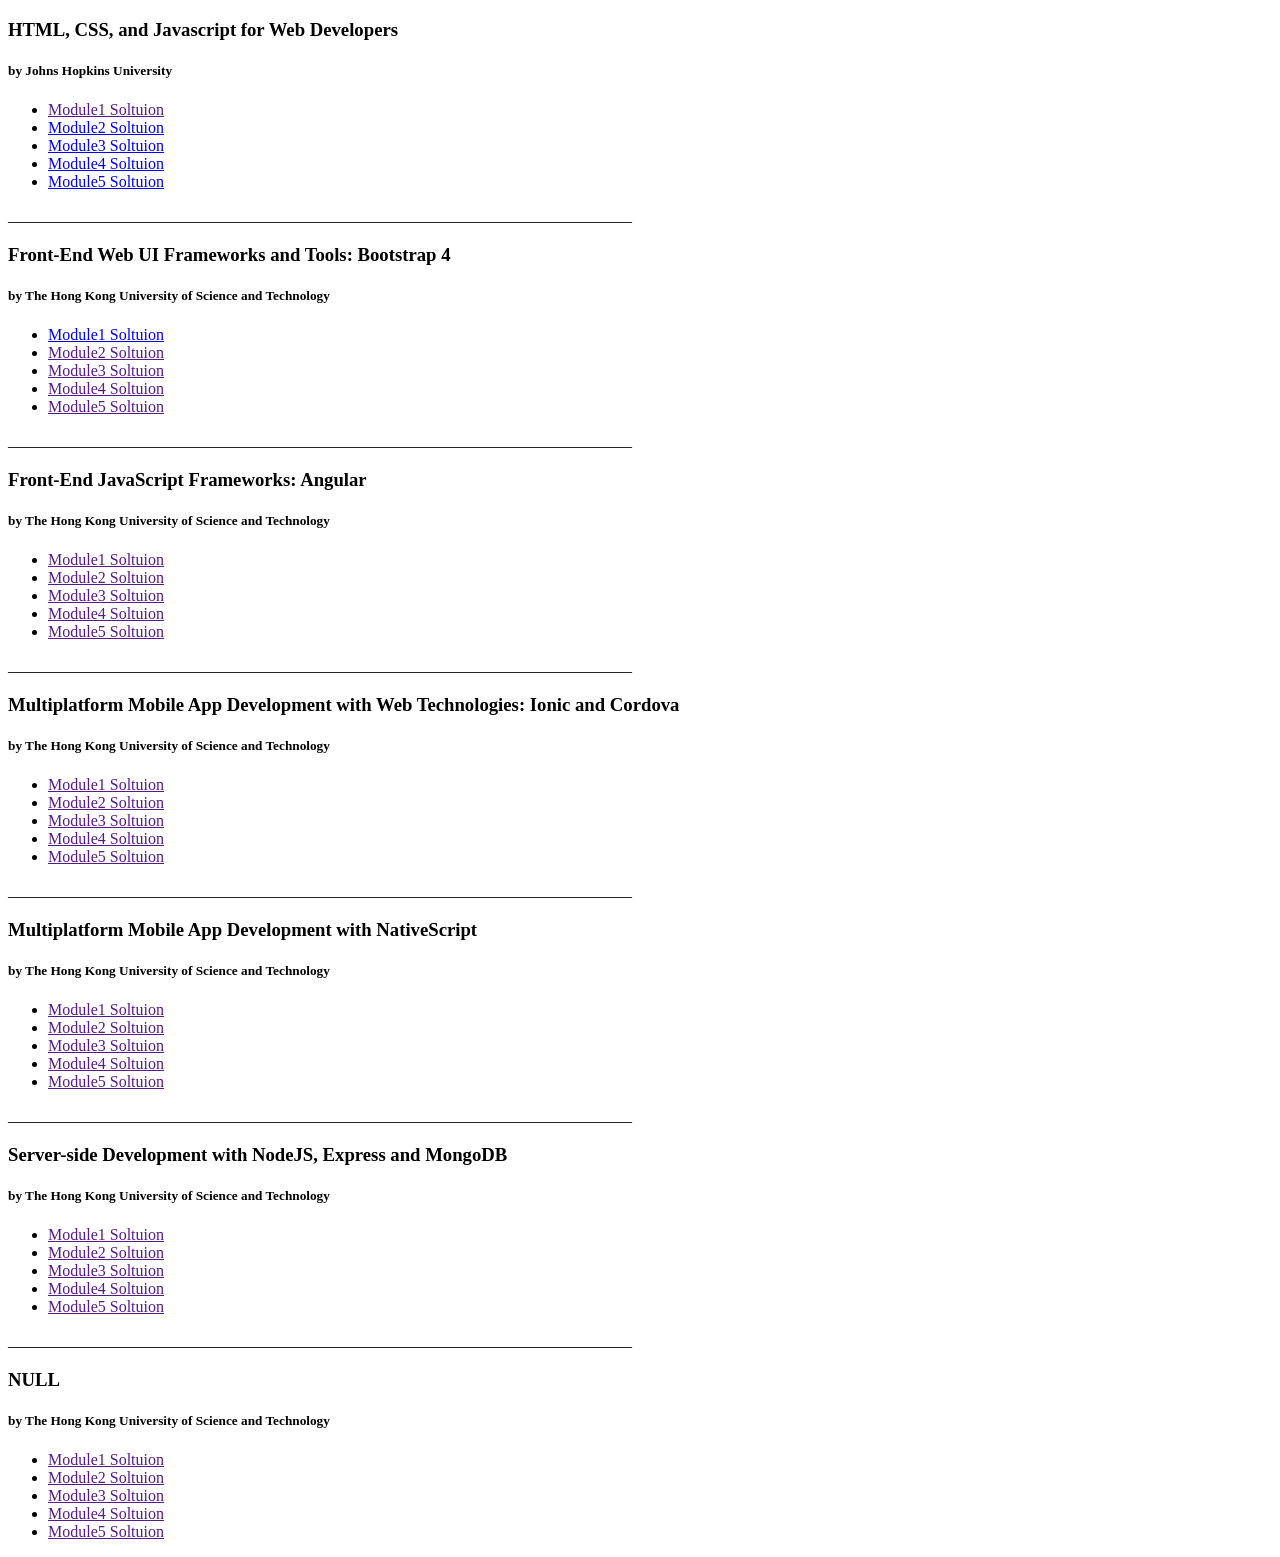
<file: index.html>
<!DOCTYPE html>
<html>
<head>
  <meta charset="utf-8">
  <title>Coursera Solution</title>
</head>
<body>
<div><h3>HTML, CSS, and Javascript for Web Developers</h3><h5> by Johns Hopkins University</h5></div>
  <ul>
    <li><div><a href="">Module1 Soltuion</a></li>
    <li><div><a href="https://bikrant-gupta.github.io/coursera-test/module2-solution/">Module2 Soltuion</a></li>
    <li><div><a href="https://bikrant-gupta.github.io/coursera-test/mod3">Module3 Soltuion</a></li>
    <li><div><a href="https://bikrant-gupta.github.io/coursera-test/module4-solution">Module4 Soltuion</a></li>
    <li><div><a href="https://bikrant-gupta.github.io/coursera-test/">Module5 Soltuion</a></li>
  </ul>
  ______________________________________________________________________________
  <div><h3>Front-End Web UI Frameworks and Tools: Bootstrap 4</h3><h5> by The Hong Kong University of Science and Technology</h5></div>
  <ul>
    <li><div><a href="https://bikrant1999.github.io/coursera-test/bootstrap-course-module1">Module1 Soltuion</a></li>
    <li><div><a href="">Module2 Soltuion</a></li>
    <li><div><a href="">Module3 Soltuion</a></li>
    <li><div><a href="">Module4 Soltuion</a></li>
    <li><div><a href="">Module5 Soltuion</a></li>
  </ul>
   ______________________________________________________________________________
  <div><h3>Front-End JavaScript Frameworks: Angular</h3></div>
<div><h5>by The Hong Kong University of Science and Technology</h5></div>
  <ul>
    <li><div><a href="">Module1 Soltuion</a></li>
    <li><div><a href="">Module2 Soltuion</a></li>
    <li><div><a href="">Module3 Soltuion</a></li>
    <li><div><a href="">Module4 Soltuion</a></li>
    <li><div><a href="">Module5 Soltuion</a></li>
  </ul>
   ______________________________________________________________________________
  <div><h3>Multiplatform Mobile App Development with Web Technologies: Ionic and Cordova</h3></div>
<div><h5> by The Hong Kong University of Science and Technology</h5></div>
  <ul>
    <li><div><a href="">Module1 Soltuion</a></li>
    <li><div><a href="">Module2 Soltuion</a></li>
    <li><div><a href="">Module3 Soltuion</a></li>
    <li><div><a href="">Module4 Soltuion</a></li>
    <li><div><a href="">Module5 Soltuion</a></li>
  </ul>
   ______________________________________________________________________________
  <div><h3>Multiplatform Mobile App Development with NativeScript</h3></div>
<div><h5> by The Hong Kong University of Science and Technology</h5></div>
  <ul>
    <li><div><a href="">Module1 Soltuion</a></li>
    <li><div><a href="">Module2 Soltuion</a></li>
    <li><div><a href="">Module3 Soltuion</a></li>
    <li><div><a href="">Module4 Soltuion</a></li>
    <li><div><a href="">Module5 Soltuion</a></li>
  </ul>
   ______________________________________________________________________________
  <div><h3>Server-side Development with NodeJS, Express and MongoDB</h3></div>
<div><h5> by The Hong Kong University of Science and Technology</h5></div>
  <ul>
    <li><div><a href="">Module1 Soltuion</a></li>
    <li><div><a href="">Module2 Soltuion</a></li>
    <li><div><a href="">Module3 Soltuion</a></li>
    <li><div><a href="">Module4 Soltuion</a></li>
    <li><div><a href="">Module5 Soltuion</a></li>
  </ul>
   ______________________________________________________________________________
  <div><h3>NULL</h3></div>
<div><h5> by The Hong Kong University of Science and Technology</h5></div>
  <ul>
    <li><div><a href="">Module1 Soltuion</a></li>
    <li><div><a href="">Module2 Soltuion</a></li>
    <li><div><a href="">Module3 Soltuion</a></li>
    <li><div><a href="">Module4 Soltuion</a></li>
    <li><div><a href="">Module5 Soltuion</a></li>
  </ul>
  
  
</body>
</html>
</file>
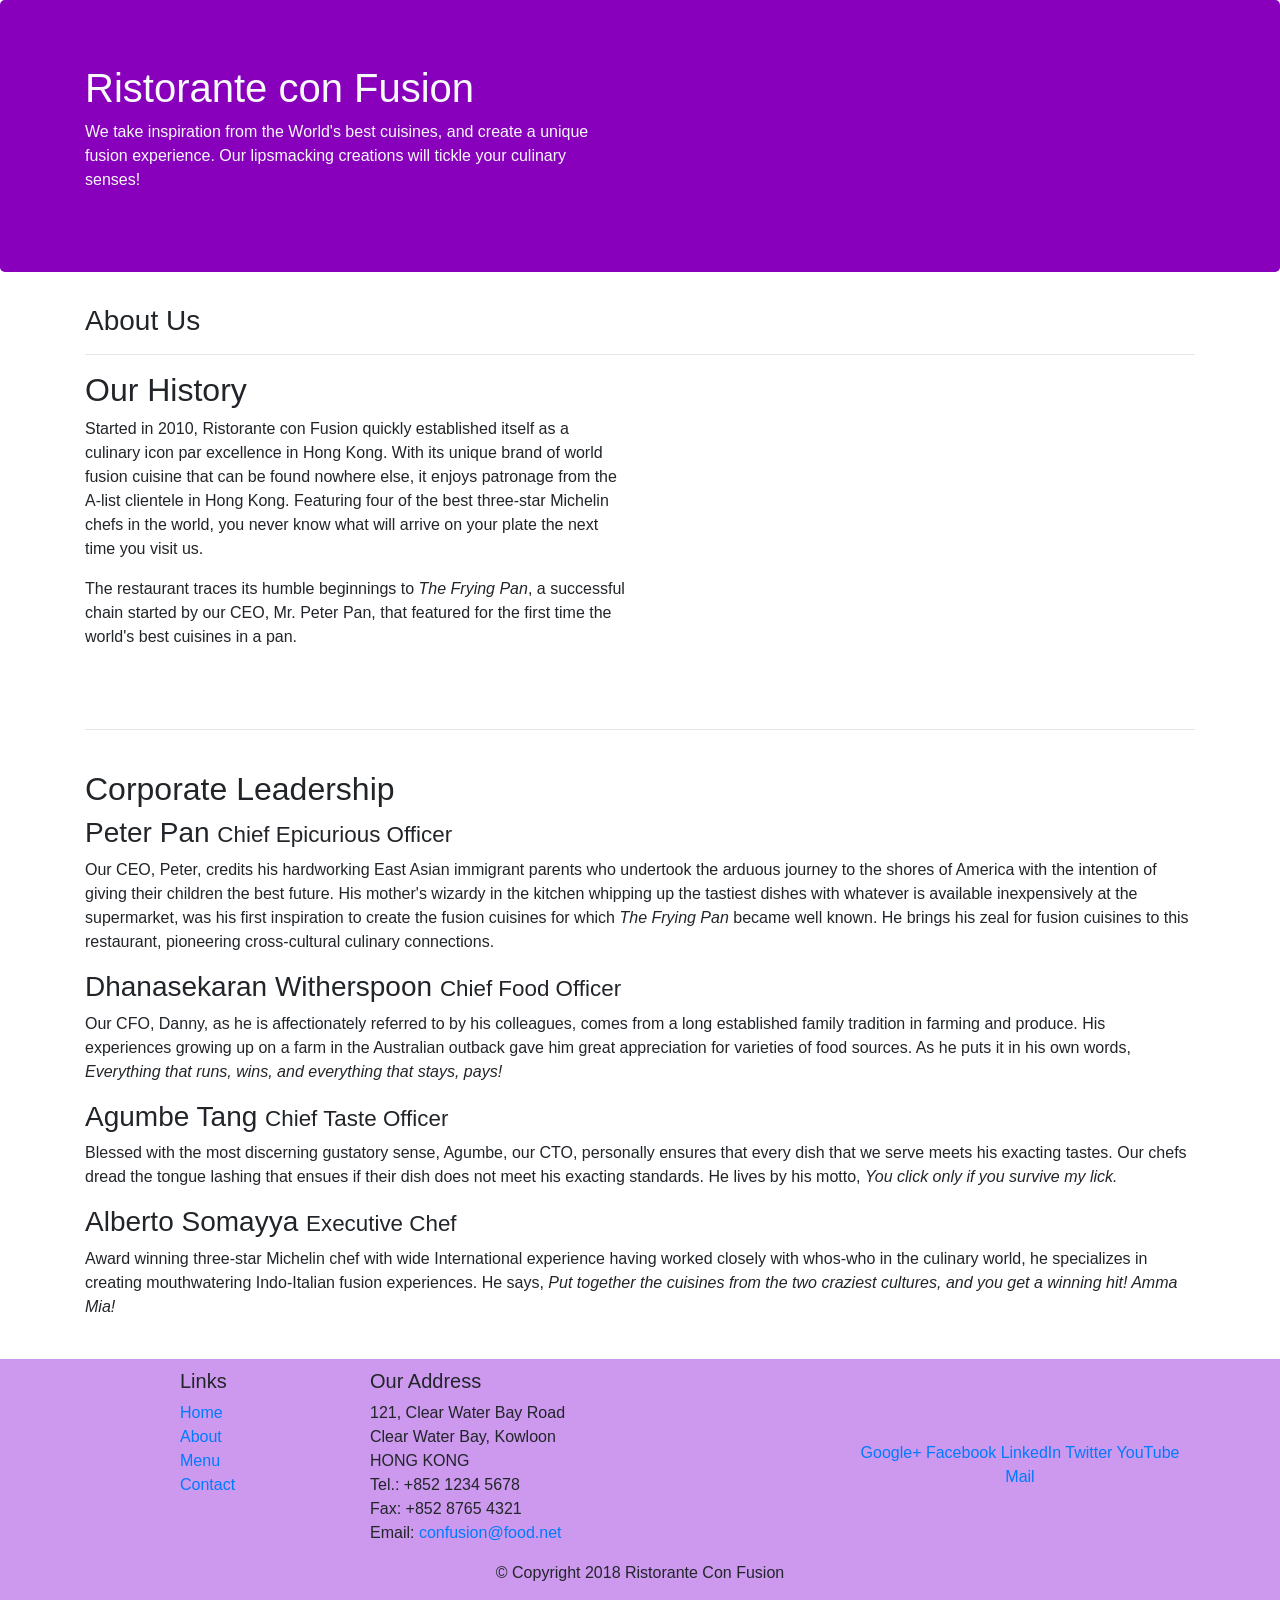
<file: bootstrap-course-module1/index.html>
<!DOCTYPE html>
<html lang="en">

<head>
	<meta name="viewport" content="width=device-width, initial-scale=1.0, user-scalable=1.0, minimum-scale=1.0, maximum-scale=1.0">
	<meta charset="utf-8">  

    <title>Ristorante Con Fusion: About Us</title>
    <link rel="stylesheet" href="https://maxcdn.bootstrapcdn.com/bootstrap/4.3.1/css/bootstrap.min.css">
  	<script src="https://ajax.googleapis.com/ajax/libs/jquery/3.4.1/jquery.min.js"></script>
	<script src="https://cdnjs.cloudflare.com/ajax/libs/popper.js/1.14.7/umd/popper.min.js"></script>
	<script src="https://maxcdn.bootstrapcdn.com/bootstrap/4.3.1/js/bootstrap.min.js"></script>
	<style>
		#foot{
			background-color: #c9e;
			padding:10px;
		}
		#top{
			background-color: #80B;
		}

	</style>

</head>

<body>

    <header class="jumbotron text-light" id="top">
        <div class="container">
            <div class="row row-header">
                <div class="col-12 col-sm-6">
                    <h1>Ristorante con Fusion</h1>
                    <p>We take inspiration from the World's best cuisines, and create a unique fusion experience. Our lipsmacking creations will tickle your culinary senses!</p>
                </div>
                <div class="col-12 col-sm">
                </div>
            </div>
        </div>
    </header>

    <div class="container">
        <div>
            <div>
               <h3>About Us</h3>
               <hr>
            </div>
        </div>

        <div class="row">
            <div class="col-12 col-md-6">
                <h2>Our History</h2>
                <p>Started in 2010, Ristorante con Fusion quickly established itself as a culinary icon par excellence in Hong Kong. With its unique brand of world fusion cuisine that can be found nowhere else, it enjoys patronage from the A-list clientele in Hong Kong.  Featuring four of the best three-star Michelin chefs in the world, you never know what will arrive on your plate the next time you visit us.</p>
                <p>The restaurant traces its humble beginnings to <em>The Frying Pan</em>, a successful chain started by our CEO, Mr. Peter Pan, that featured for the first time the world's best cuisines in a pan.</p>
            </div>
            <div class="col-12">
            	<br>
            	<br>
            	<hr>
            	<br>
            </div>
        </div>


        <div>
            <div>
            	<h2>Corporate Leadership</h2>
            	<div>
            		
	                <h3>Peter Pan <small>Chief Epicurious Officer</small></h3>
	                <div class="d-none d-md-block">
	                	<p>Our CEO, Peter, credits his hardworking East Asian immigrant parents who undertook the arduous journey to the shores of America with the intention of giving their children the best future. His mother's wizardy in the kitchen whipping up the tastiest dishes with whatever is available inexpensively at the supermarket, was his first inspiration to create the fusion cuisines for which <em>The Frying Pan</em> became well known. He brings his zeal for fusion cuisines to this restaurant, pioneering cross-cultural culinary connections.</p>
	                </div>
	                
	                
            	</div>
            	<div>
            		<h3>Dhanasekaran Witherspoon <small>Chief Food Officer</small></h3>
            		<div class="d-none d-md-block">
            			<p>Our CFO, Danny, as he is affectionately referred to by his colleagues, comes from a long established family tradition in farming and produce. His experiences growing up on a farm in the Australian outback gave him great appreciation for varieties of food sources. As he puts it in his own words, <em>Everything that runs, wins, and everything that stays, pays!</em></p>
            		</div>
            	</div>
            	<div>
            		<h3>Agumbe Tang <small>Chief Taste Officer</small></h3>
            		<div class="d-none d-md-block">
            			<p>Blessed with the most discerning gustatory sense, Agumbe, our CTO, personally ensures that every dish that we serve meets his exacting tastes. Our chefs dread the tongue lashing that ensues if their dish does not meet his exacting standards. He lives by his motto, <em>You click only if you survive my lick.</em></p>
            		</div>
	                
            	</div>
            	<div>
            		<h3>Alberto Somayya <small>Executive Chef</small></h3>
            		<div class="d-none d-md-block">
            			<p>Award winning three-star Michelin chef with wide International experience having worked closely with whos-who in the culinary world, he specializes in creating mouthwatering Indo-Italian fusion experiences. He says, <em>Put together the cuisines from the two craziest cultures, and you get a winning hit! Amma Mia!</em></p><br>
            		</div>
                	
            	</div>
                
                
                
            </div>
       </div>

    </div>

    <footer class="footer" id="foot">
        <div class="container">
            <div class="row">             
                <div class="col-4 offset-1 col-sm-2">
                    <h5>Links</h5>
                    <ul class="list-unstyled">
                        <li><a href="#">Home</a></li>
                        <li><a href="#">About</a></li>
                        <li><a href="#">Menu</a></li>
                        <li><a href="#">Contact</a></li>
                    </ul>
                </div>
                <div class="col-7 col-sm-5">
                    <h5>Our Address</h5>
                    <address>
		              121, Clear Water Bay Road<br>
		              Clear Water Bay, Kowloon<br>
		              HONG KONG<br>
		              Tel.: +852 1234 5678<br>
		              Fax: +852 8765 4321<br>
		              Email: <a href="mailto:confusion@food.net">confusion@food.net</a>
		           </address>
                </div>
                <div class="col-12 col-sm-4 align-self-center">
                    <div class="text-center">
                        <a href="http://google.com/+">Google+</a>
                        <a href="http://www.facebook.com/profile.php?id=">Facebook</a>
                        <a href="http://www.linkedin.com/in/">LinkedIn</a>
                        <a href="http://twitter.com/">Twitter</a>
                        <a href="http://youtube.com/">YouTube</a>
                        <a href="mailto:">Mail</a>
                    </div>
                </div>
           </div>
           <div class="row justify-content-center">             
                <div class="col-auto">
                    <p>© Copyright 2018 Ristorante Con Fusion</p>
                </div>
           </div>
        </div>
    </footer>
    
</body>

</html>
</file>
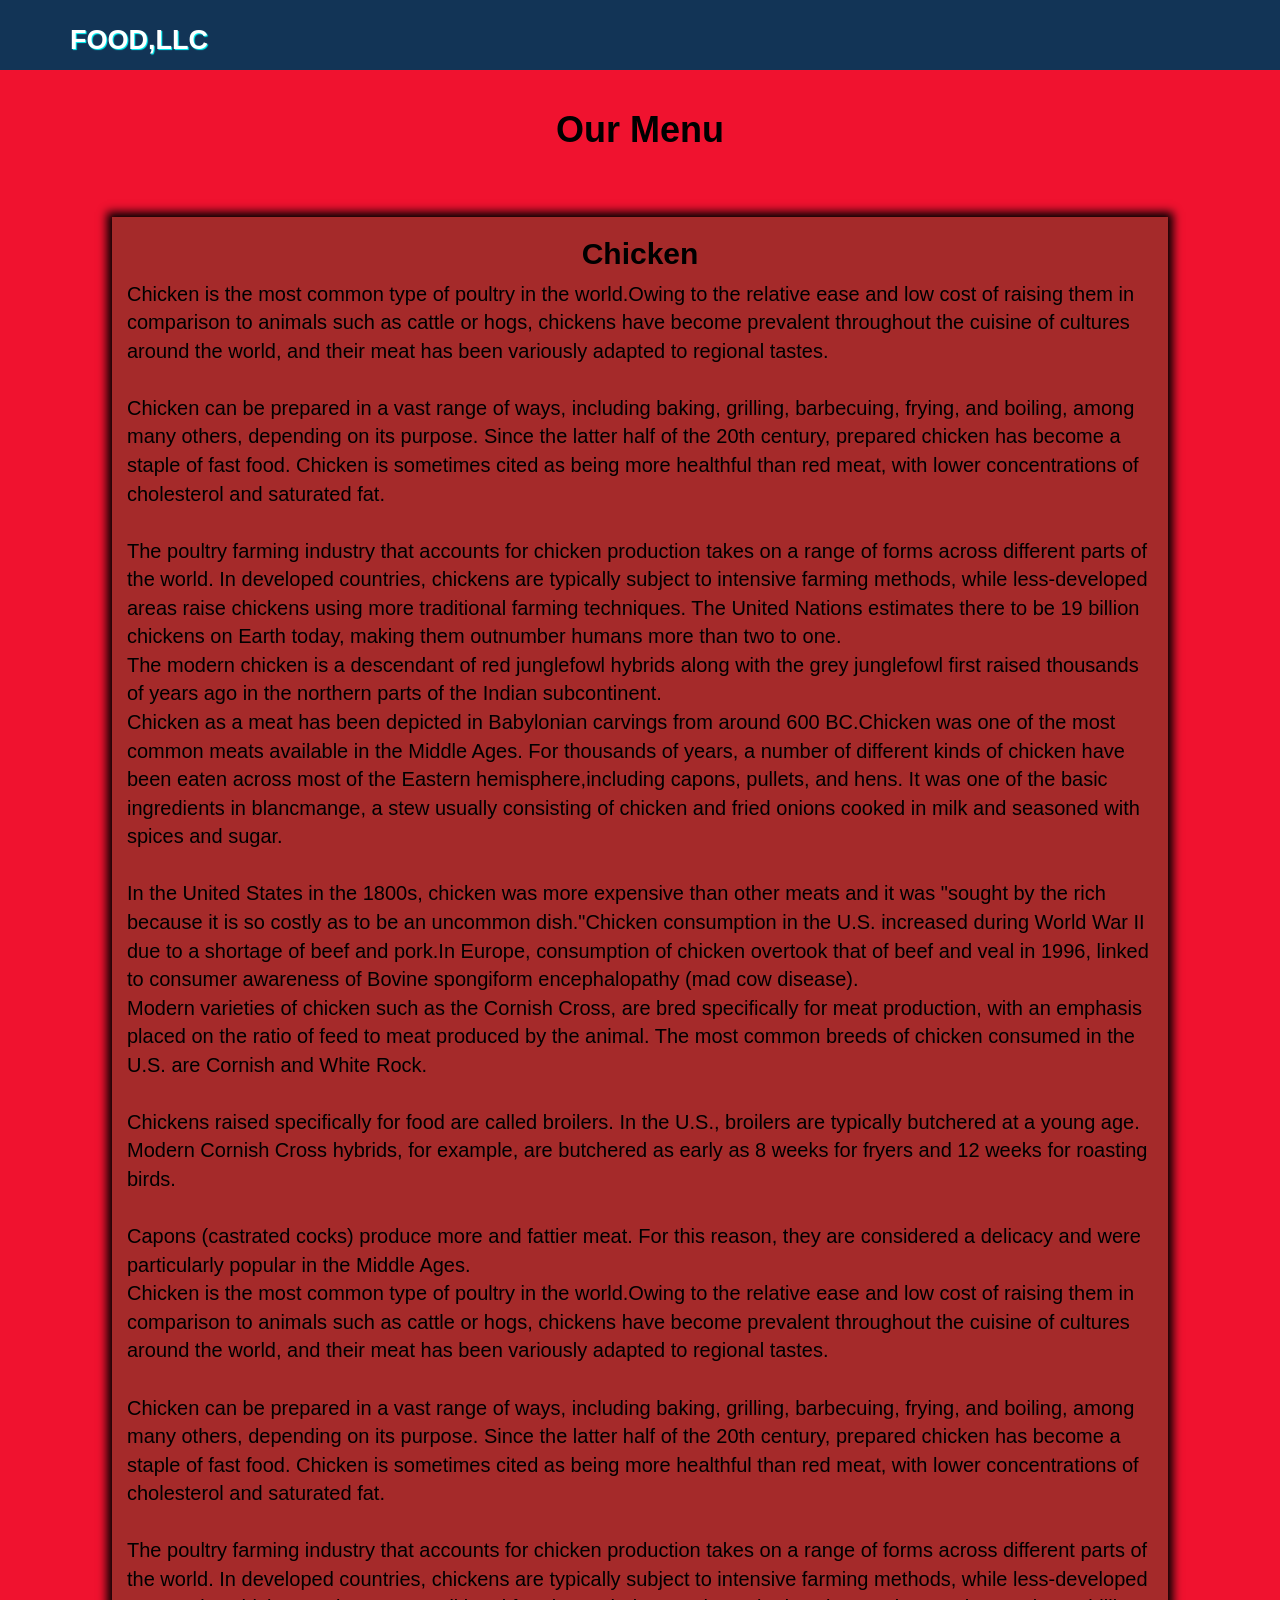
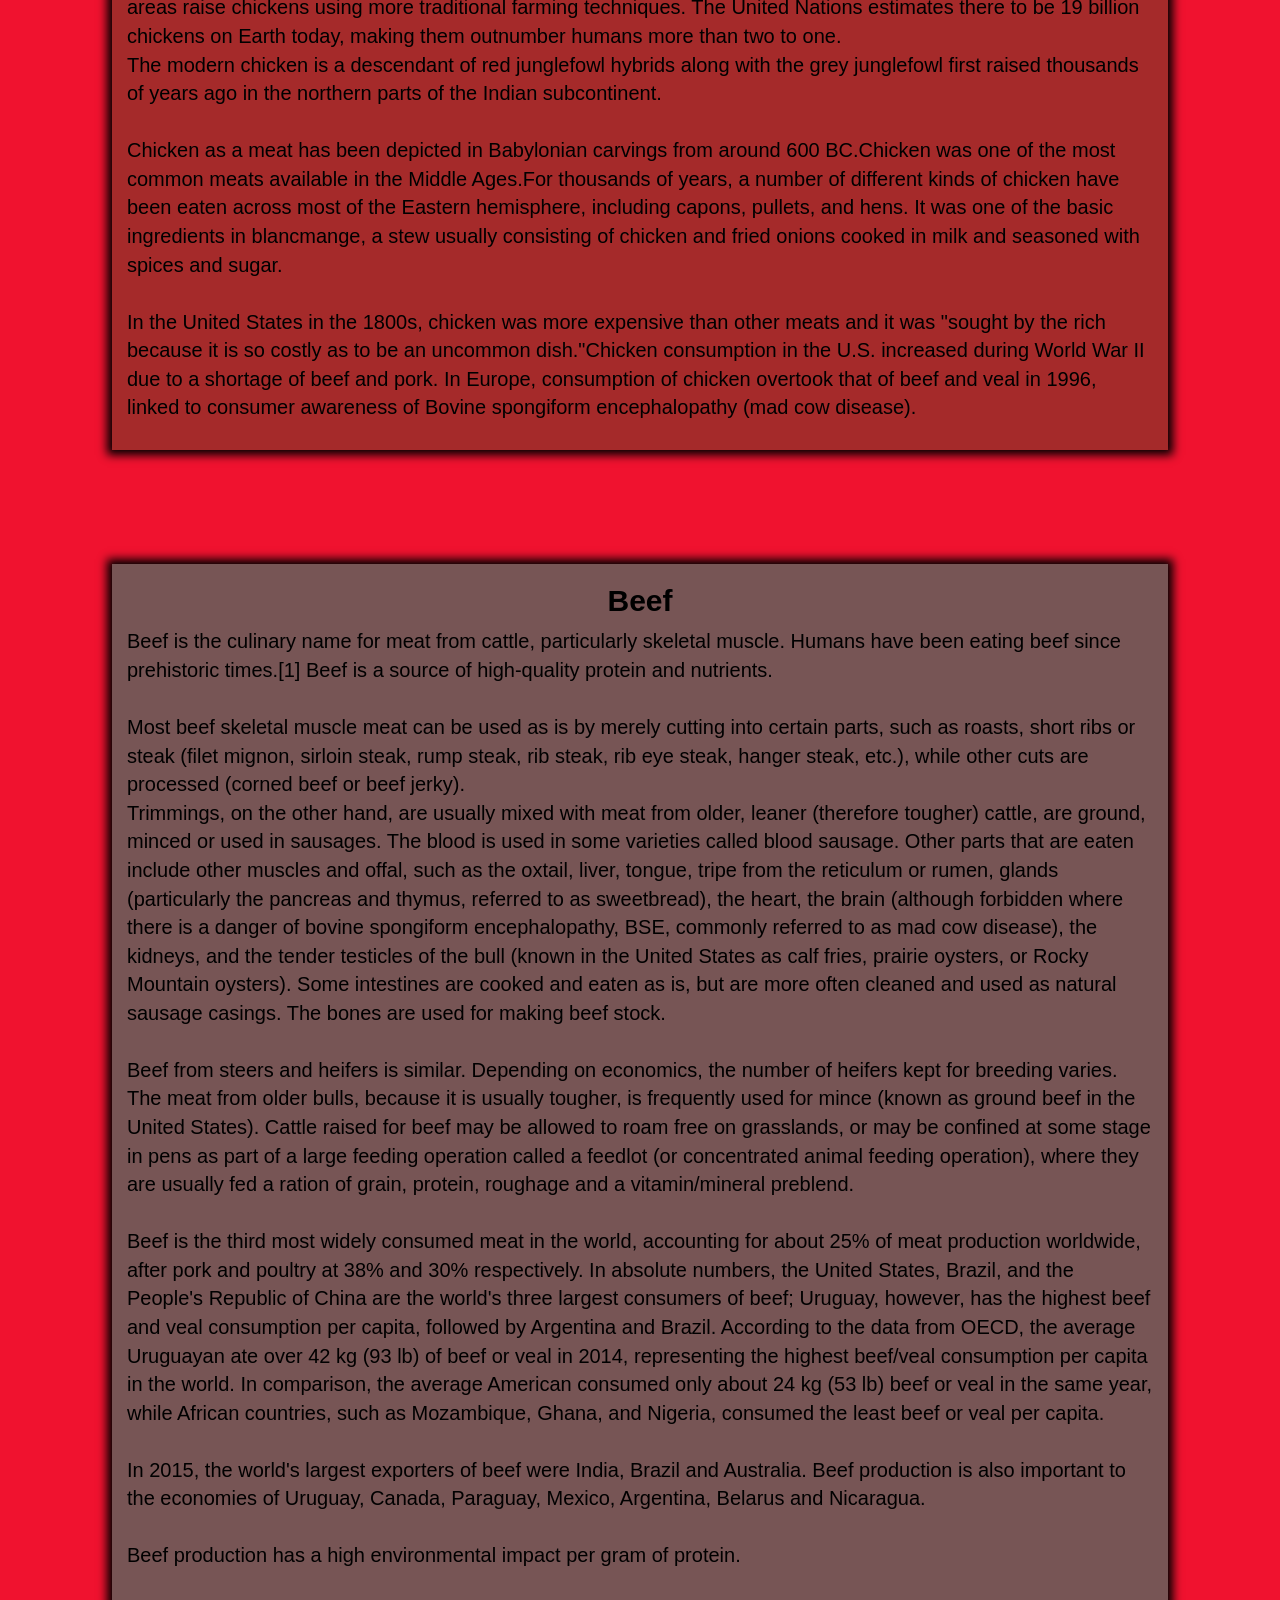
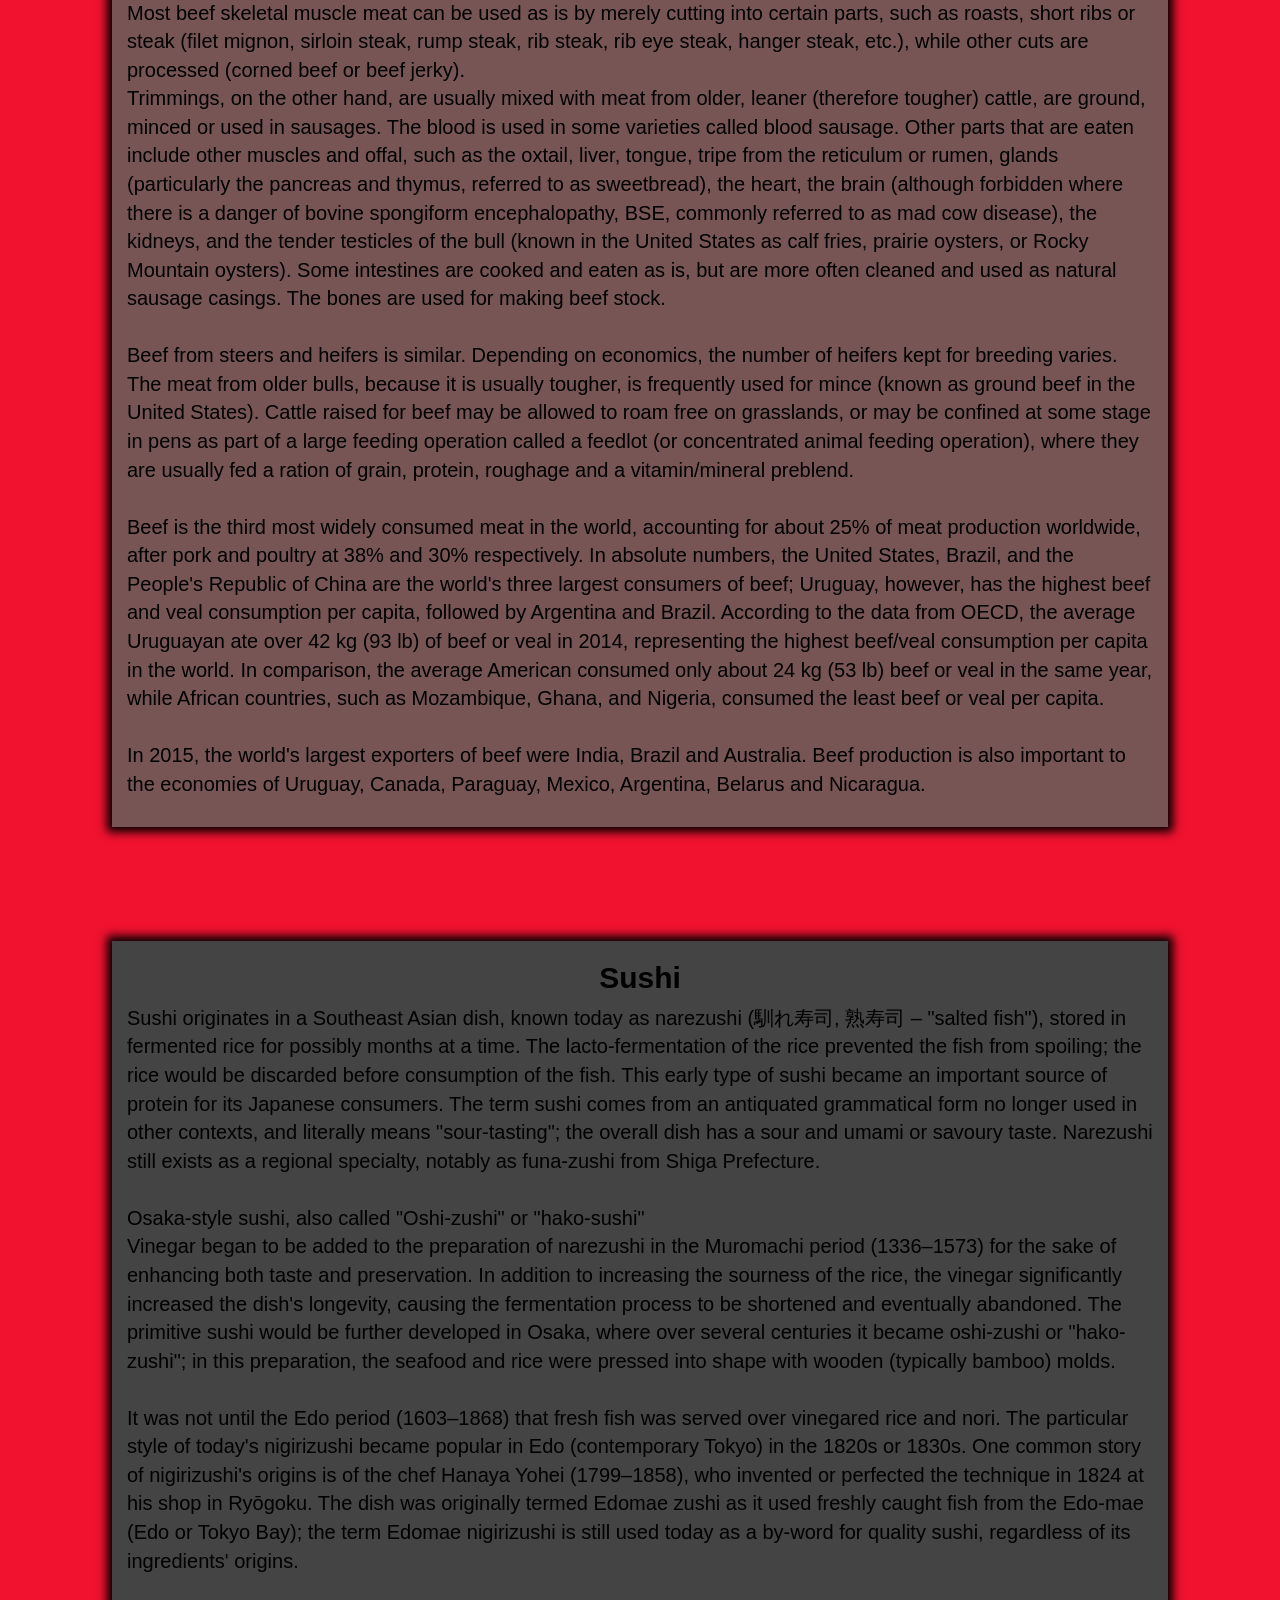
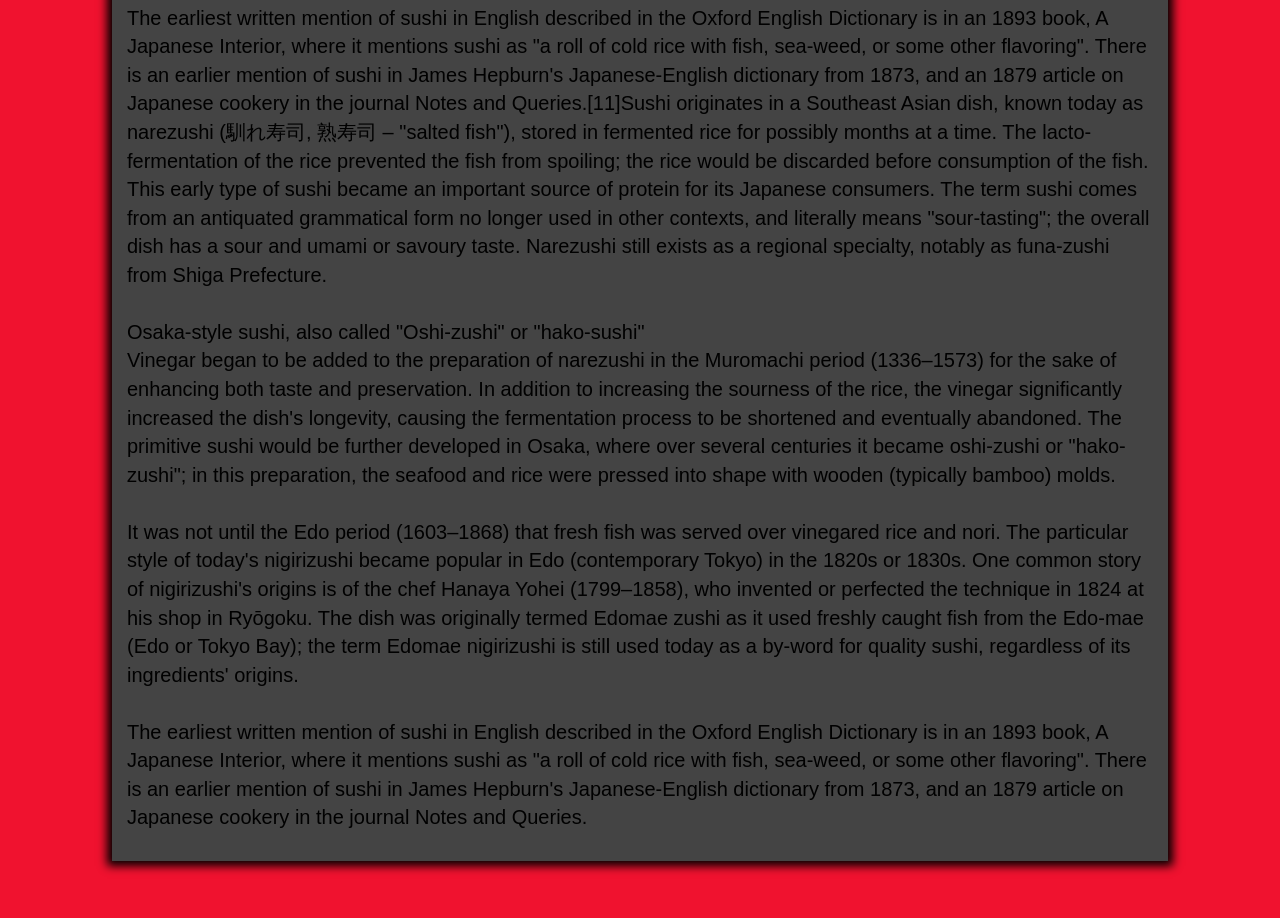
<file: mod3/index.html>
<!DOCTYPE HTML>
<html lang="en">
<head>
	<meta charset="utf-8">
	<meta name="viewport" content="width=device-width initial-scale=1">

	<title>Resturant Model</title>

	<link rel="stylesheet" href="https://maxcdn.bootstrapcdn.com/bootstrap/3.4.0/css/bootstrap.min.css">
	<link rel="stylesheet" href="css/mod3.css">
	<link href="https://fonts.googleapis.com/css?family=Shadows+Into+Light&display=swap" rel="stylesheet">
	<link rel="stylesheet"
          href="https://fonts.googleapis.com/css?family=Tangerine">
    
</head>


<body>
	<header>
		<nav id="header-nav" class="navbar navbar-default">
			<div class="container">
				<div class="navbar-header">
							<div class="navbar-brand">
								<a href="index.html"><h1>FOOD,LLC</h1></a>
							</div>
							<button type="button" class="navbar-toggle collapsed" data-toggle="collapse" data-target="#collapsable-nav" aria-expanded="false">
								<span class="sr-only">Toogle navigation</span>
								<span class="icon-bar"></span>
								<span class="icon-bar"></span>
								<span class="icon-bar"></span>
							</button>
							<div id="collapsable-nav" class="collapse navbar-collapse pull-right">
							<ul id="nav-list" class="nav navbar-nav navbar-right visible-xs">
								<li id="li-button">
									<a href="#item1"  >
										<br>Chicken
									</a>
								</li>
								<li id="li-button">
									<a href="#item2">
										<br>Beef
									</a>
								</li>
								<li id="li-button">
									<a href="#item3">
										<br>Sushi
									</a>
								</li>
							</ul>
						</div>
				</div>
			</div>
		</nav>
	</header>
	<div class="container">
		<div class="row row2">
			<h1>Our Menu</h1>
		</div>
		<div class="row">
			<div class="col-md-12" id="item1">
				<div id="heading">
					<h2>Chicken</h2>
				</div>
				<div id="description">
					Chicken is the most common type of poultry in the world.Owing to the relative ease and low cost of raising them in comparison to animals such as cattle or hogs, chickens have become prevalent throughout the cuisine of cultures around the world, and their meat has been variously adapted to regional tastes.<br><br>

					Chicken can be prepared in a vast range of ways, including baking, grilling, barbecuing, frying, and boiling, among many others, depending on its purpose. Since the latter half of the 20th century, prepared chicken has become a staple of fast food. Chicken is sometimes cited as being more healthful than red meat, with lower concentrations of cholesterol and saturated fat.<br><br>

					The poultry farming industry that accounts for chicken production takes on a range of forms across different parts of the world. In developed countries, chickens are typically subject to intensive farming methods, while less-developed areas raise chickens using more traditional farming techniques. The United Nations estimates there to be 19 billion chickens on Earth today, making them outnumber humans more than two to one.<br>
					The modern chicken is a descendant of red junglefowl hybrids along with the grey junglefowl first raised thousands of years ago in the northern parts of the Indian subcontinent.<br>

					Chicken as a meat has been depicted in Babylonian carvings from around 600 BC.Chicken was one of the most common meats available in the Middle Ages. For thousands of years, a number of different kinds of chicken have been eaten across most of the Eastern hemisphere,including capons, pullets, and hens. It was one of the basic ingredients in blancmange, a stew usually consisting of chicken and fried onions cooked in milk and seasoned with spices and sugar.<br><br>

					In the United States in the 1800s, chicken was more expensive than other meats and it was "sought by the rich because it is so costly as to be an uncommon dish."Chicken consumption in the U.S. increased during World War II due to a shortage of beef and pork.In Europe, consumption of chicken overtook that of beef and veal in 1996, linked to consumer awareness of Bovine spongiform encephalopathy (mad cow disease).<br>
					Modern varieties of chicken such as the Cornish Cross, are bred specifically for meat production, with an emphasis placed on the ratio of feed to meat produced by the animal. The most common breeds of chicken consumed in the U.S. are Cornish and White Rock.<br><br>

					Chickens raised specifically for food are called broilers. In the U.S., broilers are typically butchered at a young age. Modern Cornish Cross hybrids, for example, are butchered as early as 8 weeks for fryers and 12 weeks for roasting birds.<br><br>

					Capons (castrated cocks) produce more and fattier meat. For this reason, they are considered a delicacy and were particularly popular in the Middle Ages.<br>
					Chicken is the most common type of poultry in the world.Owing to the relative ease and low cost of raising them in comparison to animals such as cattle or hogs, chickens have become prevalent throughout the cuisine of cultures around the world, and their meat has been variously adapted to regional tastes.<br><br>

					Chicken can be prepared in a vast range of ways, including baking, grilling, barbecuing, frying, and boiling, among many others, depending on its purpose. Since the latter half of the 20th century, prepared chicken has become a staple of fast food. Chicken is sometimes cited as being more healthful than red meat, with lower concentrations of cholesterol and saturated fat.<br><br>

					The poultry farming industry that accounts for chicken production takes on a range of forms across different parts of the world. In developed countries, chickens are typically subject to intensive farming methods, while less-developed areas raise chickens using more traditional farming techniques. The United Nations estimates there to be 19 billion chickens on Earth today, making them outnumber humans more than two to one.<br>
					The modern chicken is a descendant of red junglefowl hybrids along with the grey junglefowl first raised thousands of years ago in the northern parts of the Indian subcontinent.<br><br>

					Chicken as a meat has been depicted in Babylonian carvings from around 600 BC.Chicken was one of the most common meats available in the Middle Ages.For thousands of years, a number of different kinds of chicken have been eaten across most of the Eastern hemisphere, including capons, pullets, and hens. It was one of the basic ingredients in blancmange, a stew usually consisting of chicken and fried onions cooked in milk and seasoned with spices and sugar.<br><br>

					In the United States in the 1800s, chicken was more expensive than other meats and it was "sought by the rich because it is so costly as to be an uncommon dish."Chicken consumption in the U.S. increased during World War II due to a shortage of beef and pork. In Europe, consumption of chicken overtook that of beef and veal in 1996, linked to consumer awareness of Bovine spongiform encephalopathy (mad cow disease).<br><br>

				</div>
			</div>
		</div>
		<div class="row">
			<div class="col-md-12" id="item2">
				<div id="heading">
					<h2>Beef</h2>
				</div>
				<div id="description">
					
					Beef is the culinary name for meat from cattle, particularly skeletal muscle. Humans have been eating beef since prehistoric times.[1] Beef is a source of high-quality protein and nutrients.<br><br>

					Most beef skeletal muscle meat can be used as is by merely cutting into certain parts, such as roasts, short ribs or steak (filet mignon, sirloin steak, rump steak, rib steak, rib eye steak, hanger steak, etc.), while other cuts are processed (corned beef or beef jerky).<br>
					 Trimmings, on the other hand, are usually mixed with meat from older, leaner (therefore tougher) cattle, are ground, minced or used in sausages. The blood is used in some varieties called blood sausage. Other parts that are eaten include other muscles and offal, such as the oxtail, liver, tongue, tripe from the reticulum or rumen, glands (particularly the pancreas and thymus, referred to as sweetbread), the heart, the brain (although forbidden where there is a danger of bovine spongiform encephalopathy, BSE, commonly referred to as mad cow disease), the kidneys, and the tender testicles of the bull (known in the United States as calf fries, prairie oysters, or Rocky Mountain oysters). Some intestines are cooked and eaten as is, but are more often cleaned and used as natural sausage casings. The bones are used for making beef stock.<br><br>

					Beef from steers and heifers is similar. Depending on economics, the number of heifers kept for breeding varies. The meat from older bulls, because it is usually tougher, is frequently used for mince (known as ground beef in the United States). Cattle raised for beef may be allowed to roam free on grasslands, or may be confined at some stage in pens as part of a large feeding operation called a feedlot (or concentrated animal feeding operation), where they are usually fed a ration of grain, protein, roughage and a vitamin/mineral preblend.<br><br>

					Beef is the third most widely consumed meat in the world, accounting for about 25% of meat production worldwide, after pork and poultry at 38% and 30% respectively. In absolute numbers, the United States, Brazil, and the People's Republic of China are the world's three largest consumers of beef; Uruguay, however, has the highest beef and veal consumption per capita, followed by Argentina and Brazil. According to the data from OECD, the average Uruguayan ate over 42 kg (93 lb) of beef or veal in 2014, representing the highest beef/veal consumption per capita in the world. In comparison, the average American consumed only about 24 kg (53 lb) beef or veal in the same year, while African countries, such as Mozambique, Ghana, and Nigeria, consumed the least beef or veal per capita.<br><br>

					In 2015, the world's largest exporters of beef were India, Brazil and Australia. Beef production is also important to the economies of Uruguay, Canada, Paraguay, Mexico, Argentina, Belarus and Nicaragua.<br><br>

					Beef production has a high environmental impact per gram of protein.<br><br>
					Most beef skeletal muscle meat can be used as is by merely cutting into certain parts, such as roasts, short ribs or steak (filet mignon, sirloin steak, rump steak, rib steak, rib eye steak, hanger steak, etc.), while other cuts are processed (corned beef or beef jerky).<br>
					 Trimmings, on the other hand, are usually mixed with meat from older, leaner (therefore tougher) cattle, are ground, minced or used in sausages. The blood is used in some varieties called blood sausage. Other parts that are eaten include other muscles and offal, such as the oxtail, liver, tongue, tripe from the reticulum or rumen, glands (particularly the pancreas and thymus, referred to as sweetbread), the heart, the brain (although forbidden where there is a danger of bovine spongiform encephalopathy, BSE, commonly referred to as mad cow disease), the kidneys, and the tender testicles of the bull (known in the United States as calf fries, prairie oysters, or Rocky Mountain oysters). Some intestines are cooked and eaten as is, but are more often cleaned and used as natural sausage casings. The bones are used for making beef stock.<br><br>

					Beef from steers and heifers is similar. Depending on economics, the number of heifers kept for breeding varies. The meat from older bulls, because it is usually tougher, is frequently used for mince (known as ground beef in the United States). Cattle raised for beef may be allowed to roam free on grasslands, or may be confined at some stage in pens as part of a large feeding operation called a feedlot (or concentrated animal feeding operation), where they are usually fed a ration of grain, protein, roughage and a vitamin/mineral preblend.<br><br>

					Beef is the third most widely consumed meat in the world, accounting for about 25% of meat production worldwide, after pork and poultry at 38% and 30% respectively. In absolute numbers, the United States, Brazil, and the People's Republic of China are the world's three largest consumers of beef; Uruguay, however, has the highest beef and veal consumption per capita, followed by Argentina and Brazil. According to the data from OECD, the average Uruguayan ate over 42 kg (93 lb) of beef or veal in 2014, representing the highest beef/veal consumption per capita in the world. In comparison, the average American consumed only about 24 kg (53 lb) beef or veal in the same year, while African countries, such as Mozambique, Ghana, and Nigeria, consumed the least beef or veal per capita.<br><br>

					In 2015, the world's largest exporters of beef were India, Brazil and Australia. Beef production is also important to the economies of Uruguay, Canada, Paraguay, Mexico, Argentina, Belarus and Nicaragua.<br><br>

				</div>
			</div>
		</div>
		<div class="row">
			<div class="col-md-12" id="item3">
				<div id="heading">
					<h2>Sushi</h2>
				</div>
				<div id="description">
					
					Sushi originates in a Southeast Asian dish, known today as narezushi (馴れ寿司, 熟寿司 – "salted fish"), stored in fermented rice for possibly months at a time. The lacto-fermentation of the rice prevented the fish from spoiling; the rice would be discarded before consumption of the fish. This early type of sushi became an important source of protein for its Japanese consumers. The term sushi comes from an antiquated grammatical form no longer used in other contexts, and literally means "sour-tasting"; the overall dish has a sour and umami or savoury taste. Narezushi still exists as a regional specialty, notably as funa-zushi from Shiga Prefecture.<br><br>


					Osaka-style sushi, also called "Oshi-zushi" or "hako-sushi"<br>
					Vinegar began to be added to the preparation of narezushi in the Muromachi period (1336–1573) for the sake of enhancing both taste and preservation. In addition to increasing the sourness of the rice, the vinegar significantly increased the dish's longevity, causing the fermentation process to be shortened and eventually abandoned. The primitive sushi would be further developed in Osaka, where over several centuries it became oshi-zushi or "hako-zushi"; in this preparation, the seafood and rice were pressed into shape with wooden (typically bamboo) molds.<br><br>

					It was not until the Edo period (1603–1868) that fresh fish was served over vinegared rice and nori. The particular style of today's nigirizushi became popular in Edo (contemporary Tokyo) in the 1820s or 1830s. One common story of nigirizushi's origins is of the chef Hanaya Yohei (1799–1858), who invented or perfected the technique in 1824 at his shop in Ryōgoku. The dish was originally termed Edomae zushi as it used freshly caught fish from the Edo-mae (Edo or Tokyo Bay); the term Edomae nigirizushi is still used today as a by-word for quality sushi, regardless of its ingredients' origins.<br><br>

					The earliest written mention of sushi in English described in the Oxford English Dictionary is in an 1893 book, A Japanese Interior, where it mentions sushi as "a roll of cold rice with fish, sea-weed, or some other flavoring". There is an earlier mention of sushi in James Hepburn's Japanese-English dictionary from 1873, and an 1879 article on Japanese cookery in the journal Notes and Queries.[11]Sushi originates in a Southeast Asian dish, known today as narezushi (馴れ寿司, 熟寿司 – "salted fish"), stored in fermented rice for possibly months at a time. The lacto-fermentation of the rice prevented the fish from spoiling; the rice would be discarded before consumption of the fish. This early type of sushi became an important source of protein for its Japanese consumers. The term sushi comes from an antiquated grammatical form no longer used in other contexts, and literally means "sour-tasting"; the overall dish has a sour and umami or savoury taste. Narezushi still exists as a regional specialty, notably as funa-zushi from Shiga Prefecture.<br><br>


					Osaka-style sushi, also called "Oshi-zushi" or "hako-sushi"<br>
					Vinegar began to be added to the preparation of narezushi in the Muromachi period (1336–1573) for the sake of enhancing both taste and preservation. In addition to increasing the sourness of the rice, the vinegar significantly increased the dish's longevity, causing the fermentation process to be shortened and eventually abandoned. The primitive sushi would be further developed in Osaka, where over several centuries it became oshi-zushi or "hako-zushi"; in this preparation, the seafood and rice were pressed into shape with wooden (typically bamboo) molds.<br><br>

					It was not until the Edo period (1603–1868) that fresh fish was served over vinegared rice and nori. The particular style of today's nigirizushi became popular in Edo (contemporary Tokyo) in the 1820s or 1830s. One common story of nigirizushi's origins is of the chef Hanaya Yohei (1799–1858), who invented or perfected the technique in 1824 at his shop in Ryōgoku. The dish was originally termed Edomae zushi as it used freshly caught fish from the Edo-mae (Edo or Tokyo Bay); the term Edomae nigirizushi is still used today as a by-word for quality sushi, regardless of its ingredients' origins.<br><br>

					The earliest written mention of sushi in English described in the Oxford English Dictionary is in an 1893 book, A Japanese Interior, where it mentions sushi as "a roll of cold rice with fish, sea-weed, or some other flavoring". There is an earlier mention of sushi in James Hepburn's Japanese-English dictionary from 1873, and an 1879 article on Japanese cookery in the journal Notes and Queries.<br><br>

				</div>
			</div>
		</div>
	</div>

	<script src="https://ajax.googleapis.com/ajax/libs/jquery/3.4.1/jquery.min.js"></script>
	<script src="https://maxcdn.bootstrapcdn.com/bootstrap/3.4.0/js/bootstrap.min.js"></script>
</body>
</HTML>
</file>
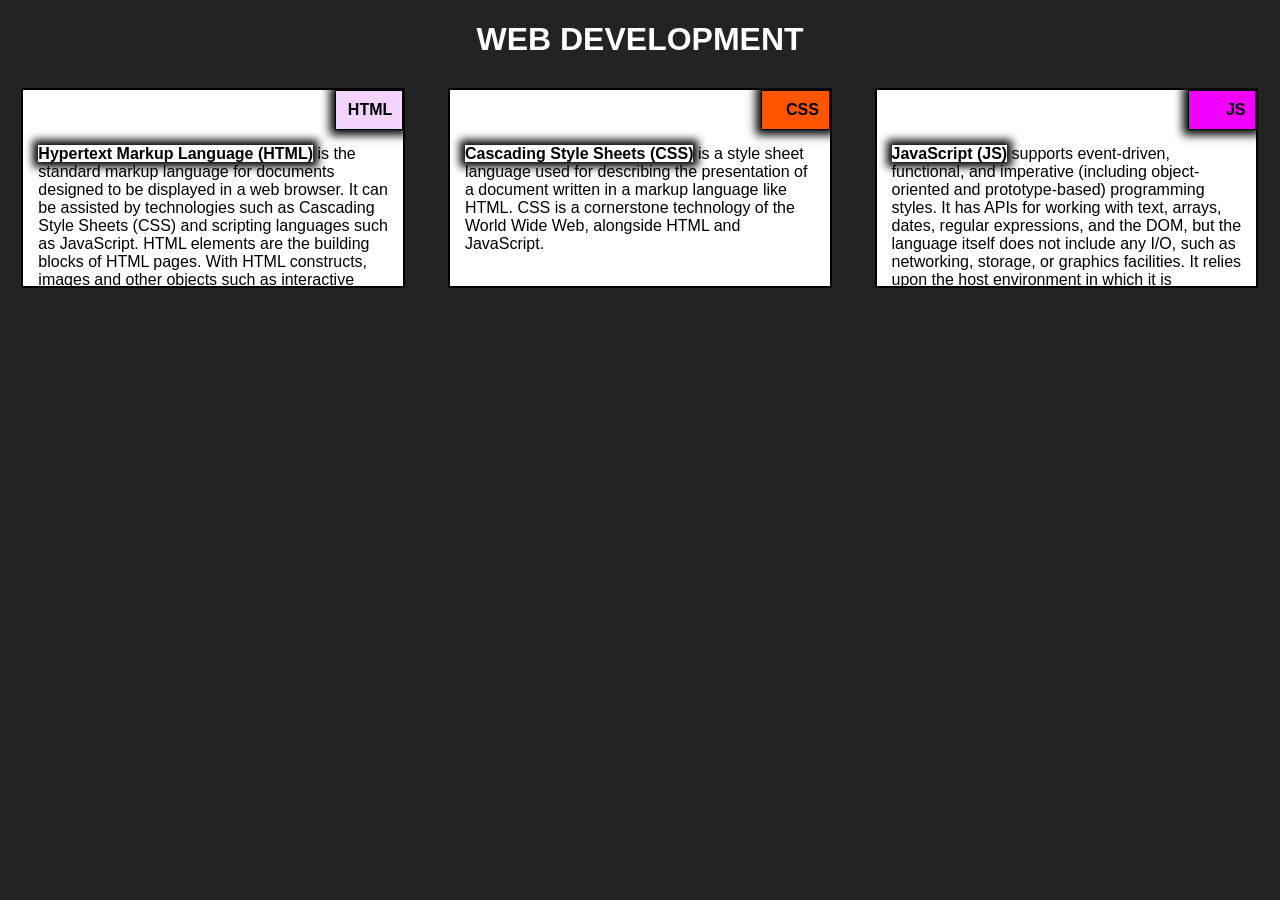
<file: module2-solution/index.html>
<!DOCTYPE html>
<head>
	<link href="css/style.css" rel="stylesheet" type="text/css">
	<meta charset="utf-8">
	<meta name="viewport" content="width=device-width, initial-scale=1">
	<title>WEB DEVELOPMENT</title>
	<style>
		body{
			margin: 0;
			padding: 0;
		}
	</style>

</head>
<body>
	<h1>WEB DEVELOPMENT</h1>
	<div class="box">
		<div class="html col-lg-4 col-md-6 col-xs-12">
			<div id="inner2">
				<section class="ph">
					HTML
				</section>
				<div id="desc"><b>Hypertext Markup Language (HTML)</b> is the standard markup language for documents designed to be displayed in a web browser. It can be assisted by technologies such as Cascading Style Sheets (CSS) and scripting languages such as JavaScript.
				HTML elements are the building blocks of HTML pages. With HTML constructs, images and other objects such as interactive forms may be embedded into the rendered page. HTML provides a means to create structured documents by denoting structural semantics for text such as headings, paragraphs, lists, links, quotes and other items. HTML elements are delineated by tags, written using angle brackets</div>
			</div>
		</div>
		<div class="css col-lg-4 col-md-6 col-xs-12">
			<div id="inner2">
				<section class="pc">CSS</section>
				<div id="desc"><b>Cascading Style Sheets (CSS)</b> is a style sheet language used for describing the presentation of a document written in a markup language like HTML. CSS is a cornerstone technology of the World Wide Web, alongside HTML and JavaScript.</div>
			</div>
		</div>
		<div class="js col-lg-4 col-md-12 col-xs-12">
			<div id="inner2">
				<section class="pj">JS</section>
			<div id="desc"><b>JavaScript (JS)</b> supports event-driven, functional, and imperative (including object-oriented and prototype-based) programming styles. It has APIs for working with text, arrays, dates, regular expressions, and the DOM, but the language itself does not include any I/O, such as networking, storage, or graphics facilities. It relies upon the host environment in which it is embedded to provide these features.</div>
		</div>
		</div>
	</div>


</body>
</html>
</file>
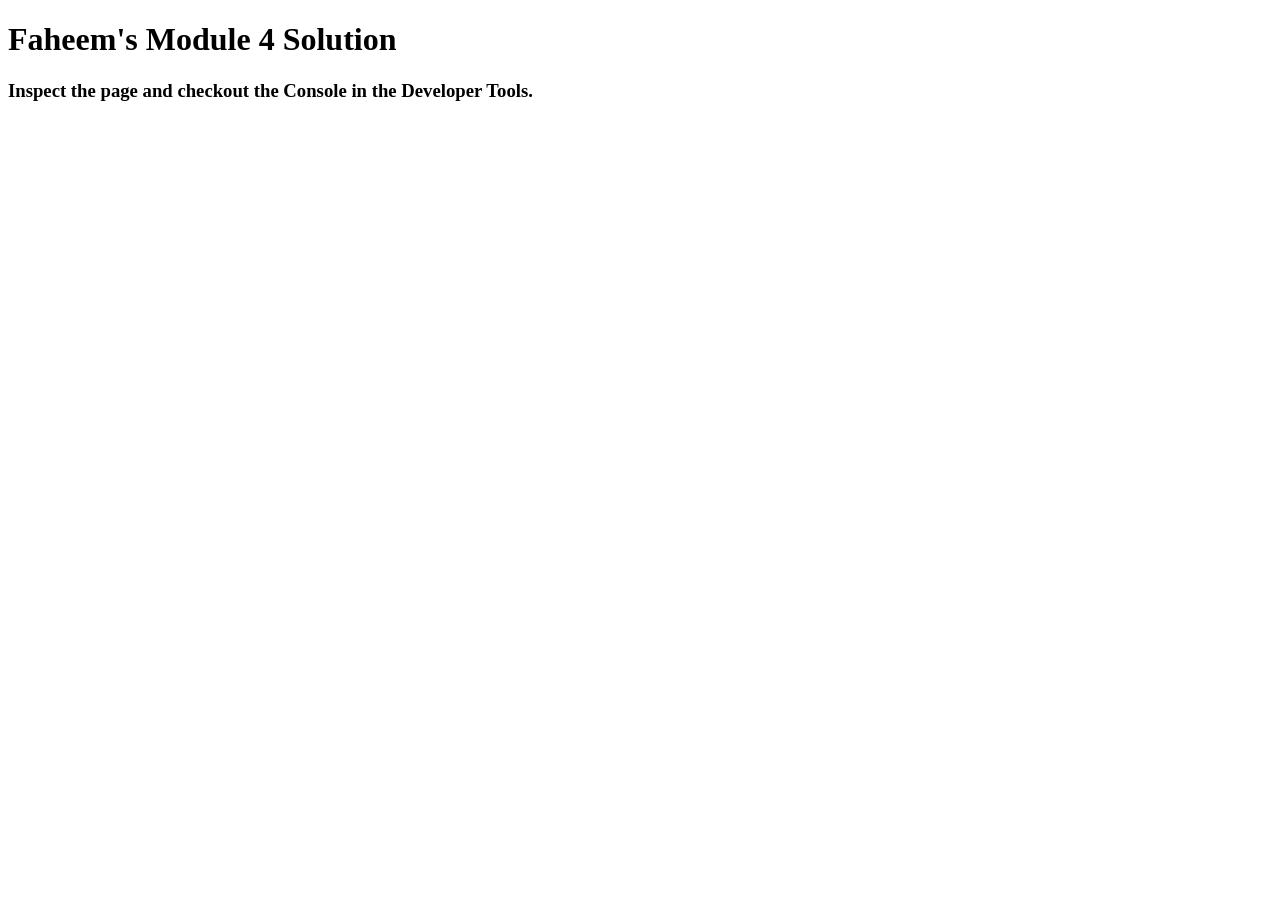
<file: module4-solution/index.HTML>
<!DOCTYPE html>
<html>
<head>
  <meta charset="utf-8">
  <title>Module 4 Solution</title>
  <script>
    var names = []; // DO NOT REMOVE
  </script>
  <script src="SpeakHello.js"></script>
  <script src="SpeakGoodBye.js"></script>
  <script src="script.js"></script>
</head>
<body>
  <h1>Faheem's Module 4 Solution</h1>
  <h3>Inspect the page and checkout the Console in the Developer Tools.</h3>
</body>
</html>
</file>
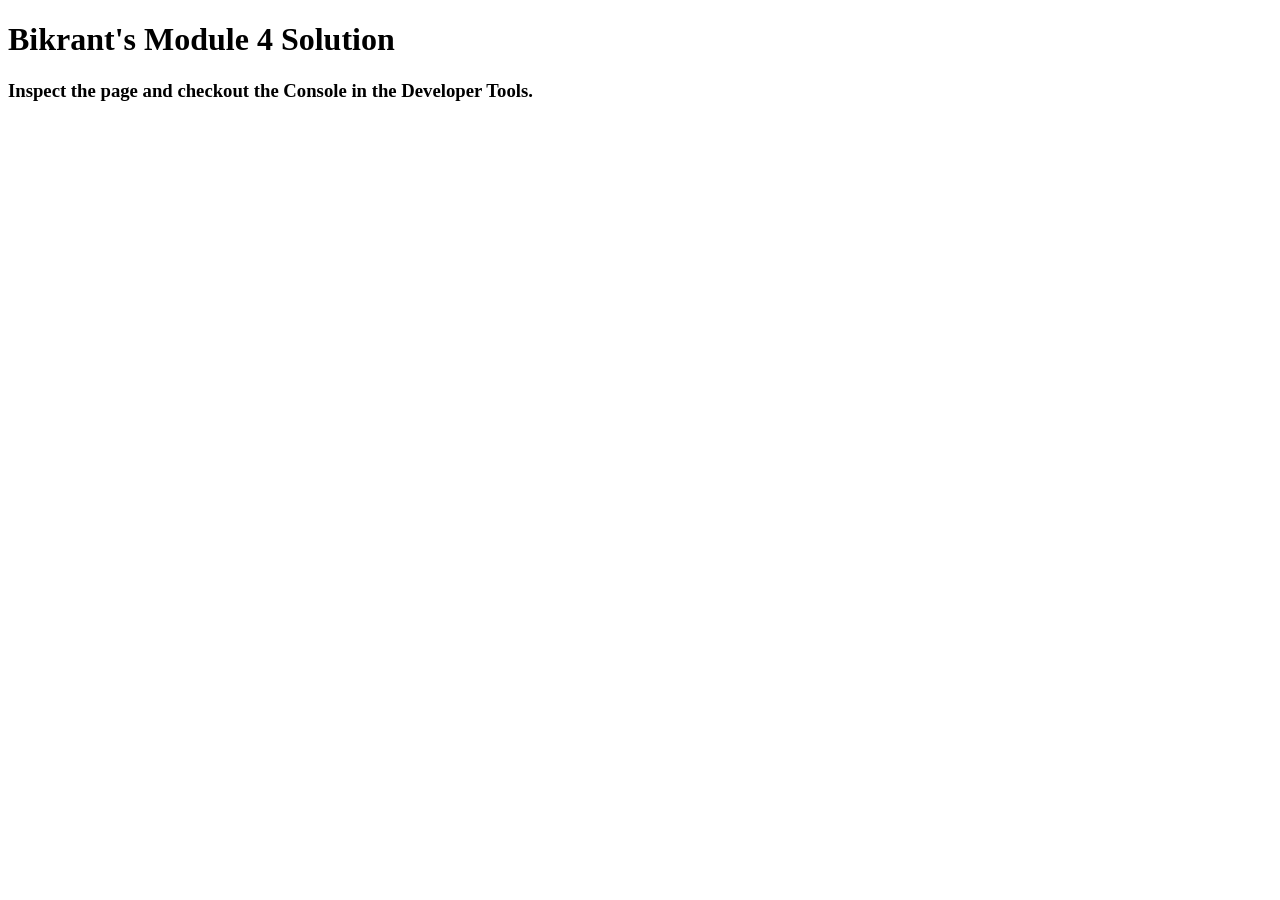
<file: module4-solution/index.html>
<!DOCTYPE html>
<html>
<head>
  <meta charset="utf-8">
  <title>Module 4 Solution</title>
  <script>
    var names = []; // DO NOT REMOVE
  </script>
  <script src="SpeakHello.js"></script>
  <script src="SpeakGoodBye.js"></script>
  <script src="script.js"></script>
</head>
<body>
  <h1>Bikrant's Module 4 Solution</h1>
  <h3>Inspect the page and checkout the Console in the Developer Tools.</h3>
</body>
</html>
</file>
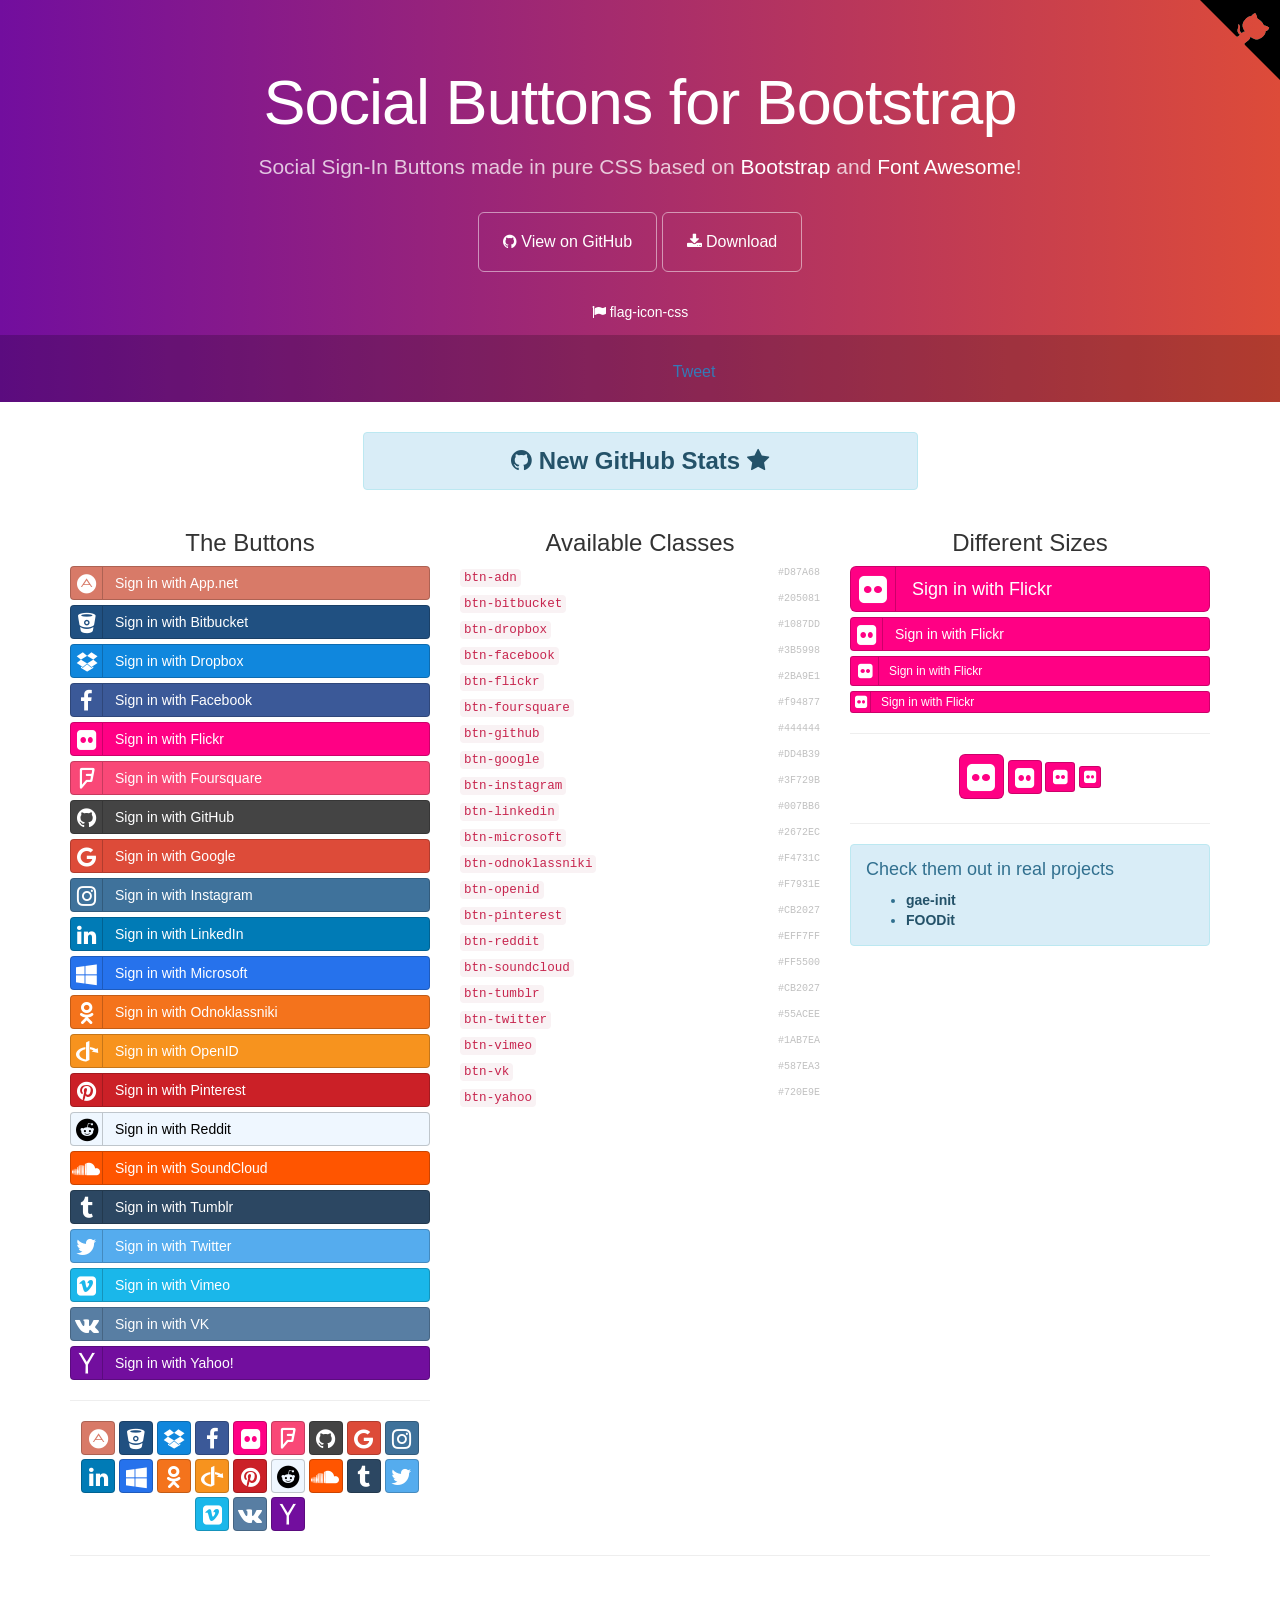
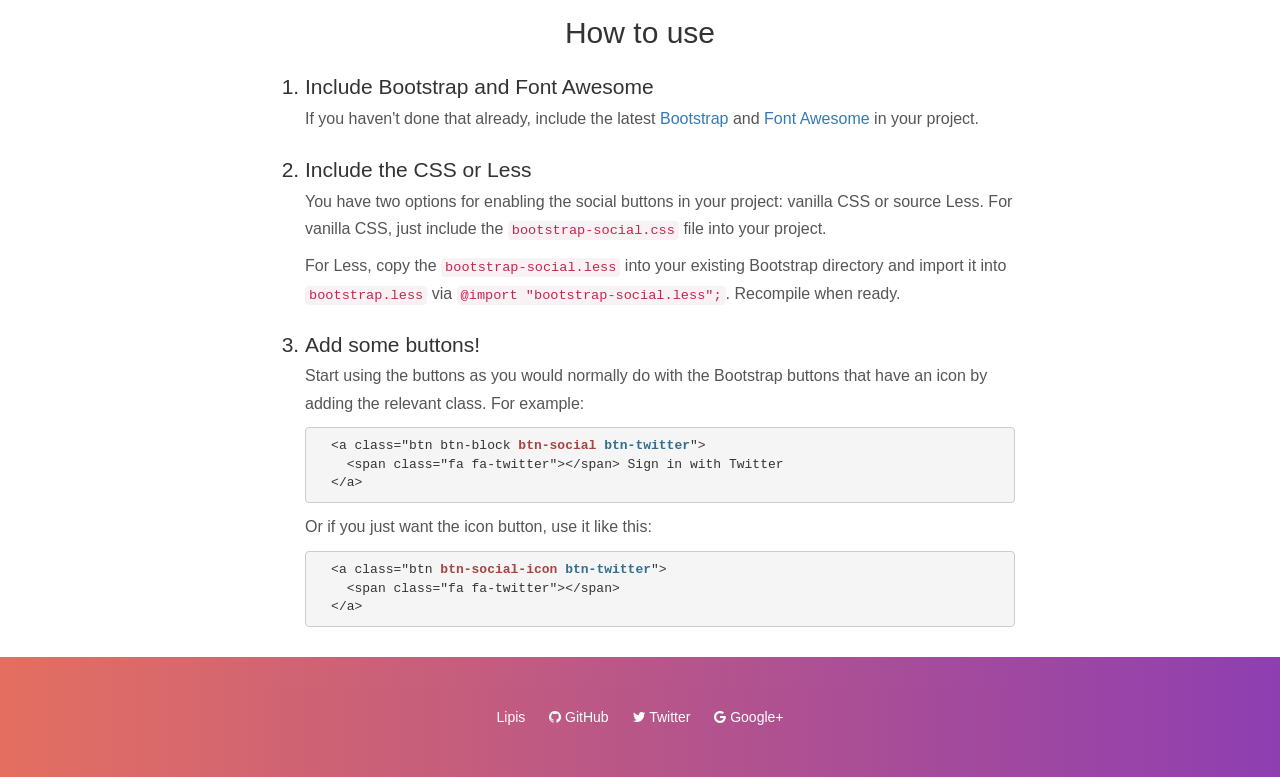
<file: bootstrap-course-module2/node_modules/bootstrap-social/index.html>
<!DOCTYPE html>
<html lang="en">
  <head>
    <meta charset="utf-8">
    <meta name="viewport" content="width=device-width, initial-scale=1.0">
    <meta property="og:title" content="Social Buttons for Bootstrap" />
    <meta property="og:description" content="Social Sign-In Buttons made in pure CSS based on Bootstrap and Font Awesome!" />
    <meta property="og:type" content="website" />
    <meta property="og:url" content="http://lipis.github.io/bootstrap-social/" />
    <meta property="og:image" content="http://lipis.github.io/bootstrap-social/assets/img/bootstrap-social.png" />

    <title>Social Buttons for Bootstrap</title>
    <link href="assets/css/bootstrap.css" rel="stylesheet">
    <link href="assets/css/font-awesome.css" rel="stylesheet">
    <link href="assets/css/docs.css" rel="stylesheet" >

    <link href="bootstrap-social.css" rel="stylesheet" >

    <script type="text/javascript">
      var _gaq = _gaq || [];
      _gaq.push(['_setAccount', 'UA-42119746-1']);
      _gaq.push(['_trackPageview']);

      (function() {
        var ga = document.createElement('script'); ga.type = 'text/javascript'; ga.async = true;
        ga.src = ('https:' == document.location.protocol ? 'https://ssl' : 'http://www') + '.google-analytics.com/ga.js';
        var s = document.getElementsByTagName('script')[0]; s.parentNode.insertBefore(ga, s);
      })();
    </script>
  </head>

  <body>
    <div class="jumbotron">
      <div class="container">
        <h1>Social Buttons for Bootstrap</h1>
        <p>
          Social Sign-In Buttons made in pure CSS based on
          <a href="https://getbootstrap.com/">Bootstrap</a> and
          <a href="https://fortawesome.github.io/Font-Awesome/">Font Awesome</a>!
        </p>
        <a href="https://github.com/lipis/bootstrap-social" class="btn btn-outline btn-lg" onclick="_gaq.push(['_trackEvent', 'exit', 'header', 'GitHub']);"><span class="fa fa-github"></span> View on GitHub</a>
        <a href="https://github.com/lipis/bootstrap-social/archive/gh-pages.zip" class="btn btn-outline btn-lg" onclick="_gaq.push(['_trackEvent', 'exit', 'download', 'bootstrap-social']);"><span class="fa fa-download"></span> Download</a>
        <ul class="jumbotron-links">
          <li><a href="http://lipis.github.io/flag-icon-css" onclick="_gaq.push(['_trackEvent', 'exit', 'header', 'flag-icon-css']);"><span class="fa fa-flag"></span> flag-icon-css</a></li>
        </ul>
      </div>
      <div class="bottom">
        <iframe src="https://ghbtns.com/github-btn.html?user=lipis&amp;repo=bootstrap-social&amp;type=watch&amp;count=true" class="social-share"></iframe>
        <a href="https://twitter.com/share" class="social-share twitter-share-button" data-url="http://lipis.github.io/bootstrap-social/" data-text="Social Sign-In Buttons made in pure CSS based on Bootstrap and Font Awesome!" data-via="lipis" data-hashtags="bootstrap css">Tweet</a>
      </div>
    </div>
    <div class="container">
      <div class="row">
        <div class="col-sm-offset-3 col-sm-6">
          <div class="alert alert-info text-center">
            <a class="alert-link h3" href="http://githubstats.lip.is/" onclick="_gaq.push(['_trackEvent', 'exit', 'banner', 'githubstats']);">
              <span class="fa fa-github"></span>
              New GitHub Stats
              <span class="fa fa-star"></span>
            </a>
          </div>
        </div>
      </div>

      <div class="row">
        <div class="col-sm-4 social-buttons">
          <h3 class="text-center">The Buttons</h3>
          <a class="btn btn-block btn-social btn-adn" onclick="_gaq.push(['_trackEvent', 'btn-social', 'click', 'btn-adn']);">
            <span class="fa fa-adn"></span> Sign in with App.net
          </a>
          <a class="btn btn-block btn-social btn-bitbucket" onclick="_gaq.push(['_trackEvent', 'btn-social', 'click', 'btn-bitbucket']);">
            <span class="fa fa-bitbucket"></span> Sign in with Bitbucket
          </a>
          <a class="btn btn-block btn-social btn-dropbox" onclick="_gaq.push(['_trackEvent', 'btn-social', 'click', 'btn-dropbox']);">
            <span class="fa fa-dropbox"></span> Sign in with Dropbox
          </a>
          <a class="btn btn-block btn-social btn-facebook" onclick="_gaq.push(['_trackEvent', 'btn-social', 'click', 'btn-facebook']);">
            <span class="fa fa-facebook"></span> Sign in with Facebook
          </a>
          <a class="btn btn-block btn-social btn-flickr" onclick="_gaq.push(['_trackEvent', 'btn-social', 'click', 'btn-flickr']);">
            <span class="fa fa-flickr"></span> Sign in with Flickr
          </a>
          <a class="btn btn-block btn-social btn-foursquare" onclick="_gaq.push(['_trackEvent', 'btn-social', 'click', 'btn-foursquare']);">
            <span class="fa fa-foursquare"></span> Sign in with Foursquare
          </a>
          <a class="btn btn-block btn-social btn-github" onclick="_gaq.push(['_trackEvent', 'btn-social', 'click', 'btn-github']);">
            <span class="fa fa-github"></span> Sign in with GitHub
          </a>
          <a class="btn btn-block btn-social btn-google" onclick="_gaq.push(['_trackEvent', 'btn-social', 'click', 'btn-google']);">
            <span class="fa fa-google"></span> Sign in with Google
          </a>
          <a class="btn btn-block btn-social btn-instagram" onclick="_gaq.push(['_trackEvent', 'btn-social', 'click', 'btn-instagram']);">
            <span class="fa fa-instagram"></span> Sign in with Instagram
          </a>
          <a class="btn btn-block btn-social btn-linkedin" onclick="_gaq.push(['_trackEvent', 'btn-social', 'click', 'btn-linkedin']);">
            <span class="fa fa-linkedin"></span> Sign in with LinkedIn
          </a>
          <a class="btn btn-block btn-social btn-microsoft" onclick="_gaq.push(['_trackEvent', 'btn-social', 'click', 'btn-microsoft']);">
            <span class="fa fa-windows"></span> Sign in with Microsoft
          </a>
          <a class="btn btn-block btn-social btn-odnoklassniki" onclick="_gaq.push(['_trackEvent', 'btn-social', 'click', 'btn-odnoklassniki']);">
            <span class="fa fa-odnoklassniki"></span> Sign in with Odnoklassniki
          </a>
          <a class="btn btn-block btn-social btn-openid" onclick="_gaq.push(['_trackEvent', 'btn-social', 'click', 'btn-openid']);">
            <span class="fa fa-openid"></span> Sign in with OpenID
          </a>
          <a class="btn btn-block btn-social btn-pinterest" onclick="_gaq.push(['_trackEvent', 'btn-social', 'click', 'btn-pinterest']);">
            <span class="fa fa-pinterest"></span> Sign in with Pinterest
          </a>
          <a class="btn btn-block btn-social btn-reddit" onclick="_gaq.push(['_trackEvent', 'btn-social', 'click', 'btn-reddit']);">
            <span class="fa fa-reddit"></span> Sign in with Reddit
          </a>
          <a class="btn btn-block btn-social btn-soundcloud" onclick="_gaq.push(['_trackEvent', 'btn-social', 'click', 'btn-soundcloud']);">
            <span class="fa fa-soundcloud"></span> Sign in with SoundCloud
          </a>
          <a class="btn btn-block btn-social btn-tumblr" onclick="_gaq.push(['_trackEvent', 'btn-social', 'click', 'btn-tumblr']);">
            <span class="fa fa-tumblr"></span> Sign in with Tumblr
          </a>
          <a class="btn btn-block btn-social btn-twitter" onclick="_gaq.push(['_trackEvent', 'btn-social', 'click', 'btn-twitter']);">
            <span class="fa fa-twitter"></span> Sign in with Twitter
          </a>
          <a class="btn btn-block btn-social btn-vimeo" onclick="_gaq.push(['_trackEvent', 'btn-social', 'click', 'btn-vimeo']);">
            <span class="fa fa-vimeo-square"></span> Sign in with Vimeo
          </a>
          <a class="btn btn-block btn-social btn-vk" onclick="_gaq.push(['_trackEvent', 'btn-social', 'click', 'btn-vk']);">
            <span class="fa fa-vk"></span> Sign in with VK
          </a>
          <a class="btn btn-block btn-social btn-yahoo" onclick="_gaq.push(['_trackEvent', 'btn-social', 'click', 'btn-yahoo']);">
            <span class="fa fa-yahoo"></span> Sign in with Yahoo!
          </a>

          <hr>

          <div class="text-center">
            <a class="btn btn-social-icon btn-adn" onclick="_gaq.push(['_trackEvent', 'btn-social-icon', 'click', 'btn-adn']);"><span class="fa fa-adn"></span></a>
            <a class="btn btn-social-icon btn-bitbucket" onclick="_gaq.push(['_trackEvent', 'btn-social-icon', 'click', 'btn-bitbucket']);"><span class="fa fa-bitbucket"></span></a>
            <a class="btn btn-social-icon btn-dropbox" onclick="_gaq.push(['_trackEvent', 'btn-social-icon', 'click', 'btn-dropbox']);"><span class="fa fa-dropbox"></span></a>
            <a class="btn btn-social-icon btn-facebook" onclick="_gaq.push(['_trackEvent', 'btn-social-icon', 'click', 'btn-facebook']);"><span class="fa fa-facebook"></span></a>
            <a class="btn btn-social-icon btn-flickr" onclick="_gaq.push(['_trackEvent', 'btn-social-icon', 'click', 'btn-flickr']);"><span class="fa fa-flickr"></span></a>
            <a class="btn btn-social-icon btn-foursquare" onclick="_gaq.push(['_trackEvent', 'btn-social-icon', 'click', 'btn-foursquare']);"><span class="fa fa-foursquare"></span></a>
            <a class="btn btn-social-icon btn-github" onclick="_gaq.push(['_trackEvent', 'btn-social-icon', 'click', 'btn-github']);"><span class="fa fa-github"></span></a>
            <a class="btn btn-social-icon btn-google" onclick="_gaq.push(['_trackEvent', 'btn-social-icon', 'click', 'btn-google']);"><span class="fa fa-google"></span></a>
            <a class="btn btn-social-icon btn-instagram" onclick="_gaq.push(['_trackEvent', 'btn-social-icon', 'click', 'btn-instagram']);"><span class="fa fa-instagram"></span></a>
            <a class="btn btn-social-icon btn-linkedin" onclick="_gaq.push(['_trackEvent', 'btn-social-icon', 'click', 'btn-linkedin']);"><span class="fa fa-linkedin"></span></a>
            <a class="btn btn-social-icon btn-microsoft" onclick="_gaq.push(['_trackEvent', 'btn-social-icon', 'click', 'btn-microsoft']);"><span class="fa fa-windows"></span></a>
            <a class="btn btn-social-icon btn-odnoklassniki" onclick="_gaq.push(['_trackEvent', 'btn-social-icon', 'click', 'btn-odnoklassniki']);"><span class="fa fa-odnoklassniki"></span></a>
            <a class="btn btn-social-icon btn-openid" onclick="_gaq.push(['_trackEvent', 'btn-social-icon', 'click', 'btn-openid']);"><span class="fa fa-openid"></span></a>
            <a class="btn btn-social-icon btn-pinterest" onclick="_gaq.push(['_trackEvent', 'btn-social-icon', 'click', 'btn-pinterest']);"><span class="fa fa-pinterest"></span></a>
            <a class="btn btn-social-icon btn-reddit" onclick="_gaq.push(['_trackEvent', 'btn-social-icon', 'click', 'btn-reddit']);"><span class="fa fa-reddit"></span></a>
            <a class="btn btn-social-icon btn-soundcloud" onclick="_gaq.push(['_trackEvent', 'btn-social-icon', 'click', 'btn-soundcloud']);"><span class="fa fa-soundcloud"></span></a>
            <a class="btn btn-social-icon btn-tumblr" onclick="_gaq.push(['_trackEvent', 'btn-social-icon', 'click', 'btn-tumblr']);"><span class="fa fa-tumblr"></span></a>
            <a class="btn btn-social-icon btn-twitter" onclick="_gaq.push(['_trackEvent', 'btn-social-icon', 'click', 'btn-twitter']);"><span class="fa fa-twitter"></span></a>
            <a class="btn btn-social-icon btn-vimeo" onclick="_gaq.push(['_trackEvent', 'btn-social-icon', 'click', 'btn-vimeo']);"><span class="fa fa-vimeo-square"></span></a>
            <a class="btn btn-social-icon btn-vk" onclick="_gaq.push(['_trackEvent', 'btn-social-icon', 'click', 'btn-vk']);"><span class="fa fa-vk"></span></a>
            <a class="btn btn-social-icon btn-yahoo" onclick="_gaq.push(['_trackEvent', 'btn-social-icon', 'click', 'btn-yahoo']);"><span class="fa fa-yahoo"></span></a>
          </div>
        </div>

        <div class="col-sm-4">
          <h3 class="text-center">Available Classes</h3>
          <ul class="social-class list-unstyled">
            <li data-code="adn" data-name="App.net"><code>btn-adn</code> <span class="social-hex">#D87A68</span></li>
            <li data-code="bitbucket" data-name="Bitbucket"><code>btn-bitbucket</code> <span class="social-hex">#205081</span></li>
            <li data-code="dropbox" data-name="Dropbox"><code>btn-dropbox</code> <span class="social-hex">#1087DD</span></li>
            <li data-code="facebook" data-name="Facebook"><code>btn-facebook</code> <span class="social-hex">#3B5998</span></li>
            <li data-code="flickr" data-name="Flickr"><code>btn-flickr</code> <span class="social-hex">#2BA9E1</span></li>
            <li data-code="foursquare" data-name="Foursquare"><code>btn-foursquare</code> <span class="social-hex">#f94877</span></li>
            <li data-code="github" data-name="GitHub"><code>btn-github</code> <span class="social-hex">#444444</span></li>
            <li data-code="google" data-name="Google"><code>btn-google</code> <span class="social-hex">#DD4B39</span></li>
            <li data-code="instagram" data-name="Instagram"><code>btn-instagram</code> <span class="social-hex">#3F729B</span></li>
            <li data-code="linkedin" data-name="LinkedIn"><code>btn-linkedin</code> <span class="social-hex">#007BB6</span></li>
            <li data-code="microsoft" data-icon="windows" data-name="Microsoft"><code>btn-microsoft</code> <span class="social-hex">#2672EC</span></li>
            <li data-code="odnoklassniki" data-name="Odnoklassniki"><code>btn-odnoklassniki</code> <span class="social-hex">#F4731C</span></li>
            <li data-code="openid" data-name="OpenID"><code>btn-openid</code> <span class="social-hex">#F7931E</span></li>
            <li data-code="pinterest" data-name="Pinterest"><code>btn-pinterest</code> <span class="social-hex">#CB2027</span></li>
            <li data-code="reddit" data-name="Reddit"><code>btn-reddit</code> <span class="social-hex">#EFF7FF</span></li>
            <li data-code="soundcloud" data-name="SoundCloud"><code>btn-soundcloud</code> <span class="social-hex">#FF5500</span></li>
            <li data-code="tumblr" data-name="Tumblr"><code>btn-tumblr</code> <span class="social-hex">#CB2027</span></li>
            <li data-code="twitter" data-name="Twitter"><code>btn-twitter</code> <span class="social-hex">#55ACEE</span></li>
            <li data-code="vimeo" data-icon="vimeo-square" data-name="Vimeo"><code>btn-vimeo</code> <span class="social-hex">#1AB7EA</span></li>
            <li data-code="vk" data-name="VK"><code>btn-vk</code> <span class="social-hex">#587EA3</span></li>
            <li data-code="yahoo" data-name="Yahoo!"><code>btn-yahoo</code> <span class="social-hex">#720E9E</span></li>
          </ul>
        </div>
        <div class="col-sm-4">
          <div class="social-sizes">
            <h3 class="text-center">Different Sizes</h3>
            <a class="btn btn-block btn-social btn-lg btn-google" onclick="_gaq.push(['_trackEvent', 'btn-social', 'click', 'btn-lg']);">
              <span class="fa fa-google"></span>
              Sign in with Google
            </a>
            <a class="btn btn-block btn-social btn-google" onclick="_gaq.push(['_trackEvent', 'btn-social', 'click', 'btn-md']);">
              <span class="fa fa-google"></span>
              Sign in with Google
            </a>
            <a class="btn btn-block btn-social btn-sm btn-google" onclick="_gaq.push(['_trackEvent', 'btn-social', 'click', 'btn-sm']);">
              <span class="fa fa-google"></span>
              Sign in with Google
            </a>
            <a class="btn btn-block btn-social btn-xs btn-google" onclick="_gaq.push(['_trackEvent', 'btn-social', 'click', 'btn-xs']);">
              <span class="fa fa-google"></span>
              Sign in with Google
            </a>
            <hr>
            <div class="text-center">
              <a class="btn btn-social-icon btn-lg btn-google" onclick="_gaq.push(['_trackEvent', 'btn-social-icon', 'click', 'btn-lg']);"><span class="fa fa-google"></span></a>
              <a class="btn btn-social-icon btn-google" onclick="_gaq.push(['_trackEvent', 'btn-social-icon', 'click', 'btn-md']);"><span class="fa fa-google"></span></a>
              <a class="btn btn-social-icon btn-sm btn-google" onclick="_gaq.push(['_trackEvent', 'btn-social-icon', 'click', 'btn-sm']);"><span class="fa fa-google"></span></a>
              <a class="btn btn-social-icon btn-xs btn-google" onclick="_gaq.push(['_trackEvent', 'btn-social-icon', 'click', 'btn-xs']);"><span class="fa fa-google"></span></a>
            </div>
          </div>
          <hr>
          <div class="alert alert-info">
            <h4>Check them out in real projects</h4>
            <ul>
              <li><a class="alert-link" href="https://gae-init.appspot.com/signin/" onclick="_gaq.push(['_trackEvent', 'exit', 'body', 'gae-init']);">gae-init</a></li>
              <li><a class="alert-link" href="https://restaurant.app.foodit.com/rms/signin" onclick="_gaq.push(['_trackEvent', 'exit', 'body', 'foodit']);">FOODit</a></li>
            </ul>
          </div>
        </div>
      </div>
      <hr>
    </div>
    <div class="how-to">
      <div class="container">
        <div class="row">
          <div class="col-md-8 col-md-offset-2">
            <h2>How to use</h2>
            <ol>
              <li>
                Include Bootstrap and Font Awesome
                <p>
                  If you haven't done that already, include the latest
                  <a href="http://twitter.github.io/bootstrap/">Bootstrap</a>
                  and <a href="http://fortawesome.github.io/Font-Awesome/">Font Awesome</a> in your project.
                </p>
              </li>
              <li>
                Include the CSS or Less
                <p>
                  You have two options for enabling the social buttons in your project:
                  vanilla CSS or source Less. For vanilla CSS, just include the
                  <code>bootstrap-social.css</code> file into your project.
                </p>
                <p>
                  For Less, copy the <code>bootstrap-social.less</code> into
                  your existing Bootstrap directory and import it into
                  <code>bootstrap.less</code> via
                  <code>@import "bootstrap-social.less";</code>. Recompile when ready.
                </p>
              </li>
              <li>
                Add some buttons!
                <p>
                  Start using the buttons as you would normally do with the
                  Bootstrap buttons that have an icon by adding the relevant
                  class. For example:
                </p>
                <pre>
  &lt;a class=&quot;btn btn-block <strong class="text-danger">btn-social</strong> <strong class="text-info">btn-twitter</strong>&quot;&gt;
    &lt;span class=&quot;fa fa-twitter&quot;&gt;&lt;/span&gt; Sign in with Twitter
  &lt;/a&gt;</pre>
                <p>
                  Or if you just want the icon button, use it like this:
                </p>
                <pre>
  &lt;a class=&quot;btn <strong class="text-danger">btn-social-icon</strong> <strong class="text-info">btn-twitter</strong>&quot;&gt;
    &lt;span class=&quot;fa fa-twitter&quot;&gt;&lt;/span&gt;
  &lt;/a&gt;</pre>
              </li>
            </ol>
          </div>
        </div>
      </div>
    </div>
    <footer>
      <ul class="links">
        <li><a href="https://lip.is" onclick="_gaq.push(['_trackEvent', 'exit', 'footer', 'Lipis']);">Lipis</a></li>
        <li><a href="https://github.com/lipis" onclick="_gaq.push(['_trackEvent', 'exit', 'footer', 'GitHub']);"><span class="fa fa-github"></span> GitHub</a></li>
        <li><a href="https://twitter.com/lipis" onclick="_gaq.push(['_trackEvent', 'exit', 'footer', 'Twitter']);"><span class="fa fa-twitter"></span> Twitter</a></li>
        <li><a href="https://google.com/+PanayiotisLipiridis" onclick="_gaq.push(['_trackEvent', 'exit', 'footer', 'Google+']);"><span class="fa fa-google"></span> Google+</a></li>
      </ul>
    </footer>
    <a href="https://github.com/lipis/bootstrap-social" title="Fork me on GitHub" class="github-corner"><svg width="80" height="80" viewbox="0 0 250 250"><title>Fork me on GitHub</title><path d="M0 0h250v250"></path><path d="M127.4 110c-14.6-9.2-9.4-19.5-9.4-19.5 3-7 1.5-11 1.5-11-1-6.2 3-2 3-2 4 4.7 2 11 2 11-2.2 10.4 5 14.8 9 16.2" fill="currentColor" style="transform-origin:130px 110px" class="octo-arm"></path><path d="M113.2 114.3s3.6 1.6 4.7.6l15-13.7c3-2.4 6-3 8.2-2.7-8-11.2-14-25 3-41 4.7-4.4 10.6-6.4 16.2-6.4.6-1.6 3.6-7.3 11.8-10.7 0 0 4.5 2.7 6.8 16.5 4.3 2.7 8.3 6 12 9.8 3.3 3.5 6.7 8 8.6 12.3 14 3 16.8 8 16.8 8-3.4 8-9.4 11-11.4 11 0 5.8-2.3 11-7.5 15.5-16.4 16-30 9-40 .2 0 3-1 7-5.2 11l-13.3 11c-1 1 .5 5.3.8 5z" fill="currentColor" class="octo-body"></path></svg><style> .github-corner svg{position:absolute;right:0;top:0;mix-blend-mode:darken;color:#ffffff;fill:#000000;}.github-corner:hover .octo-arm{animation:octocat-wave .56s;}@keyframes octocat-wave{0%, 100%{transform:rotate(0);}20%, 60%{transform:rotate(-20deg);}40%, 80%{transform:rotate(10deg);}}</style></a>
    <!-- Some JavaScript that is used only in this demo, not needed for the buttons -->
    <script src="assets/js/jquery.js"></script>
    <script src="assets/js/docs.js"></script>
    <script>
      !function(d,s,id){var js,fjs=d.getElementsByTagName(s)[0],p=/^http:/.test(d.location)?'http':'https';if(!d.getElementById(id)){js=d.createElement(s);js.id=id;js.src=p+'://platform.twitter.com/widgets.js';fjs.parentNode.insertBefore(js,fjs);}}(document, 'script', 'twitter-wjs');
    </script>
  </body>
</html>
</file>
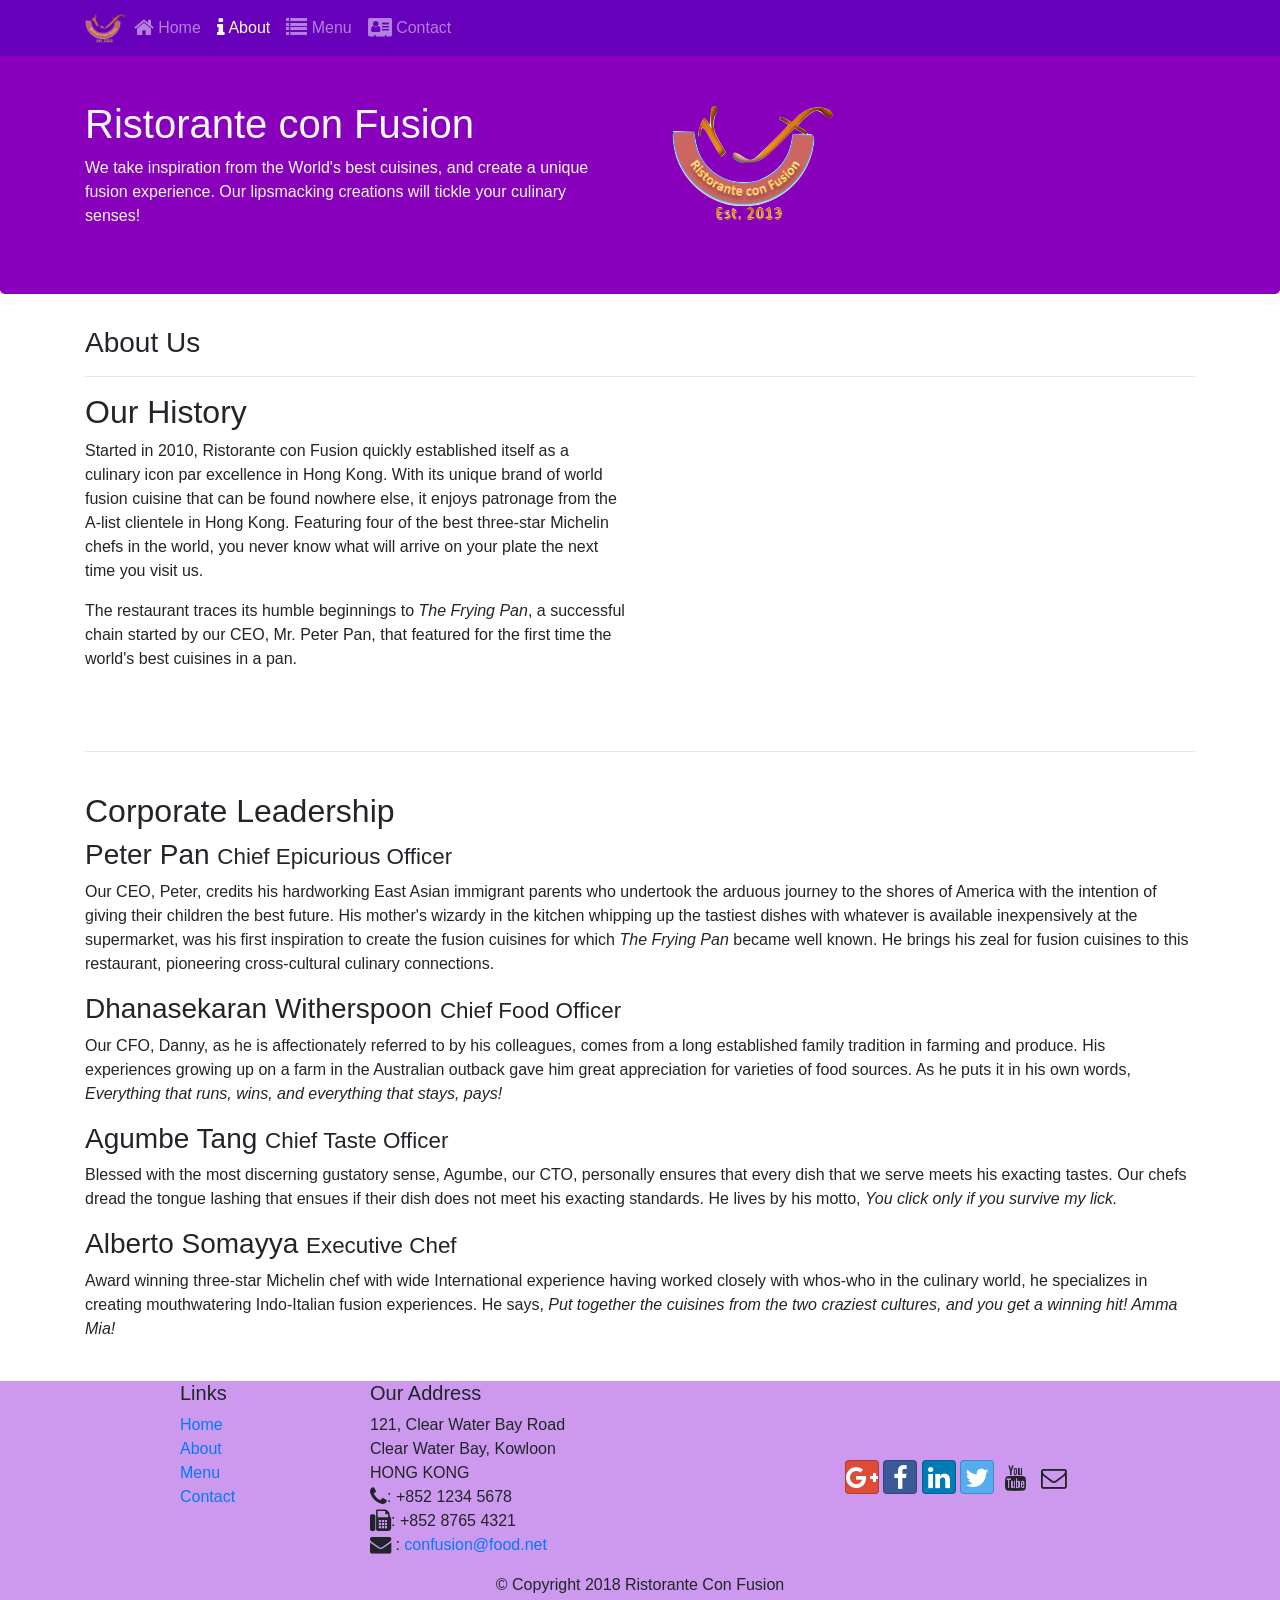
<file: bootstrap-course-module2/aboutus.html>
<!DOCTYPE html>
<html lang="en">

<head>
    <meta name="viewport" content="width=device-width, initial-scale=1.0, user-scalable=1.0, minimum-scale=1.0, maximum-scale=1.0">
    <meta charset="utf-8">  

    <title>Ristorante Con Fusion: About Us</title>
    <link rel="stylesheet" href="https://maxcdn.bootstrapcdn.com/bootstrap/4.3.1/css/bootstrap.min.css">
    <link rel="stylesheet" href=".\node_modules\font-awesome\css\font-awesome.min.css">
    <link rel="stylesheet" href=".\node_modules\bootstrap-social\bootstrap-social.css">
    <script src="https://ajax.googleapis.com/ajax/libs/jquery/3.4.1/jquery.min.js"></script>
    <script src="https://cdnjs.cloudflare.com/ajax/libs/popper.js/1.14.7/umd/popper.min.js"></script>
    <script src="https://maxcdn.bootstrapcdn.com/bootstrap/4.3.1/js/bootstrap.min.js"></script>
    <style>
        #foot{
            background-color: #c9e;

        }
        #top{
            background-color: #80B;
            padding:50px;
            margin-top: 50px;
        }
        .top2{
            background-color: #60B;
        }
        .navbar-logo1 .img-fluid{
            height: 30px;
        }

    </style>

</head>

<body>
    <nav class="navbar navbar-dark navbar-expand-sm fixed-top top2">
        <div class="container">
            
            <button class="navbar-toggler" type="button" data-toggle="collapse" data-target="#nav-bar">
                <span class="navbar-toggler-icon"></span>
            </button>
            <a class="navbar-logo1 mr-auto" href="#"><img src="img/logo.png" class="img-fluid float-right"></a>
            <div class="collapse navbar-collapse" id="nav-bar" >
                <ul class="navbar-nav mr-auto text-align-center">
                    <li class="nav-item"><a class="nav-link" href="./home.html"><span class="fa fa-home fa-lg"></span> Home</a> </li>
                    <li class="nav-item active"><a class="nav-link" href="./aboutus.html"><span class="fa fa-info fa-lg"></span> About</a> </li>
                    <li class="nav-item"><a class="nav-link" href="./menu.html"><span class="fa fa-list fa-lg"></span> Menu</a> </li>
                    <li class="nav-item"><a class="nav-link" href="./contact.html"><span class="fa fa-address-card fa-lg"></span> Contact</a> </li>     
                </ul>
            </div>
            
        </div>
    </nav>

    <header class="jumbotron text-light" id="top">
        <div class="container">
            <div class="row row-header">
                <div class="col-12 col-sm-6">
                    <h1>Ristorante con Fusion</h1>
                    <p>We take inspiration from the World's best cuisines, and create a unique fusion experience. Our lipsmacking creations will tickle your culinary senses!</p>
                </div>
                <div class="col-12 col-sm">
                     <div class="col-12 col-sm align-self-center">
                        <img src="img/logo.png" class="img-fluid">
                    </div>
                </div>
            </div>
        </div>
    </header>

    <div class="container">
        <div>
            <div>
               <h3>About Us</h3>
               <hr>
            </div>
        </div>

        <div class="row">
            <div class="col-12 col-md-6">
                <h2>Our History</h2>
                <p>Started in 2010, Ristorante con Fusion quickly established itself as a culinary icon par excellence in Hong Kong. With its unique brand of world fusion cuisine that can be found nowhere else, it enjoys patronage from the A-list clientele in Hong Kong.  Featuring four of the best three-star Michelin chefs in the world, you never know what will arrive on your plate the next time you visit us.</p>
                <p>The restaurant traces its humble beginnings to <em>The Frying Pan</em>, a successful chain started by our CEO, Mr. Peter Pan, that featured for the first time the world's best cuisines in a pan.</p>
            </div>
            <div class="col-12">
                <br>
                <br>
                <hr>
                <br>
            </div>
        </div>


        <div>
            <div>
                <h2>Corporate Leadership</h2>
                <div>
                    
                    <h3>Peter Pan <small>Chief Epicurious Officer</small></h3>
                    <div class="d-none d-md-block">
                        <p>Our CEO, Peter, credits his hardworking East Asian immigrant parents who undertook the arduous journey to the shores of America with the intention of giving their children the best future. His mother's wizardy in the kitchen whipping up the tastiest dishes with whatever is available inexpensively at the supermarket, was his first inspiration to create the fusion cuisines for which <em>The Frying Pan</em> became well known. He brings his zeal for fusion cuisines to this restaurant, pioneering cross-cultural culinary connections.</p>
                    </div>
                    
                    
                </div>
                <div>
                    <h3>Dhanasekaran Witherspoon <small>Chief Food Officer</small></h3>
                    <div class="d-none d-md-block">
                        <p>Our CFO, Danny, as he is affectionately referred to by his colleagues, comes from a long established family tradition in farming and produce. His experiences growing up on a farm in the Australian outback gave him great appreciation for varieties of food sources. As he puts it in his own words, <em>Everything that runs, wins, and everything that stays, pays!</em></p>
                    </div>
                </div>
                <div>
                    <h3>Agumbe Tang <small>Chief Taste Officer</small></h3>
                    <div class="d-none d-md-block">
                        <p>Blessed with the most discerning gustatory sense, Agumbe, our CTO, personally ensures that every dish that we serve meets his exacting tastes. Our chefs dread the tongue lashing that ensues if their dish does not meet his exacting standards. He lives by his motto, <em>You click only if you survive my lick.</em></p>
                    </div>
                    
                </div>
                <div>
                    <h3>Alberto Somayya <small>Executive Chef</small></h3>
                    <div class="d-none d-md-block">
                        <p>Award winning three-star Michelin chef with wide International experience having worked closely with whos-who in the culinary world, he specializes in creating mouthwatering Indo-Italian fusion experiences. He says, <em>Put together the cuisines from the two craziest cultures, and you get a winning hit! Amma Mia!</em></p><br>
                    </div>
                    
                </div>
                
                
                
            </div>
       </div>

    </div>

    <footer class="footer" id="foot">
        <div class="container">
            <div class="row">             
                <div class="col-4 offset-1 col-sm-2">
                    <h5>Links</h5>
                    <ul class="list-unstyled">
                        <li><a href="./home.html">Home</a></li>
                        <li><a href="./aboutus.html">About</a></li>
                        <li><a href="./menu.html">Menu</a></li>
                        <li><a href="./contact.html">Contact</a></li>
                    </ul>
                </div>
                <div class="col-7 col-sm-5">
                    <h5>Our Address</h5>
                    <address>
                      121, Clear Water Bay Road<br>
                      Clear Water Bay, Kowloon<br>
                      HONG KONG<br>
                      <i class="fa fa-phone fa-lg"></i>: +852 1234 5678<br>
                      <i class="fa fa-fax fa-lg"></i>: +852 8765 4321<br>
                      <i class="fa fa-envelope fa-lg"></i> : <a href="mailto:confusion@food.net">confusion@food.net</a>
                   </address>
                </div>
                <div class="col-12 col-sm-4 align-self-center">
                    <div class="test-center">
                        <a class="btn btn-social-icon btn-google" href="http://google.com/+"><i class="fa fa-google-plus"></i></a>
                        <a class="btn btn-social-icon btn-facebook" href="http://www.facebook.com/profile.php?id="><i class="fa fa-facebook"></i></a>
                        <a class="btn btn-social-icon btn-linkedin" href="http://www.linkedin.com/in/"><i class="fa fa-linkedin"></i></a>
                        <a class="btn btn-social-icon btn-twitter" href="http://twitter.com/"><i class="fa fa-twitter"></i></a>
                        <a class="btn btn-social-icon btn-youtube" href="http://youtube.com/"><i class="fa fa-youtube"></i></a>
                        <a class="btn btn-social-icon" href="mailto:"><i class="fa fa-envelope-o"></i></a>
                    </div>
                </div>
           </div>
           <div class="row justify-content-center">             
                <div class="col-auto">
                    <i class="fas fa-user-astronaut"></i>
                    <p>© Copyright 2018 Ristorante Con Fusion</p>
                </div>
           </div>
        </div>
    </footer>
    
</body>

</html>
</file>
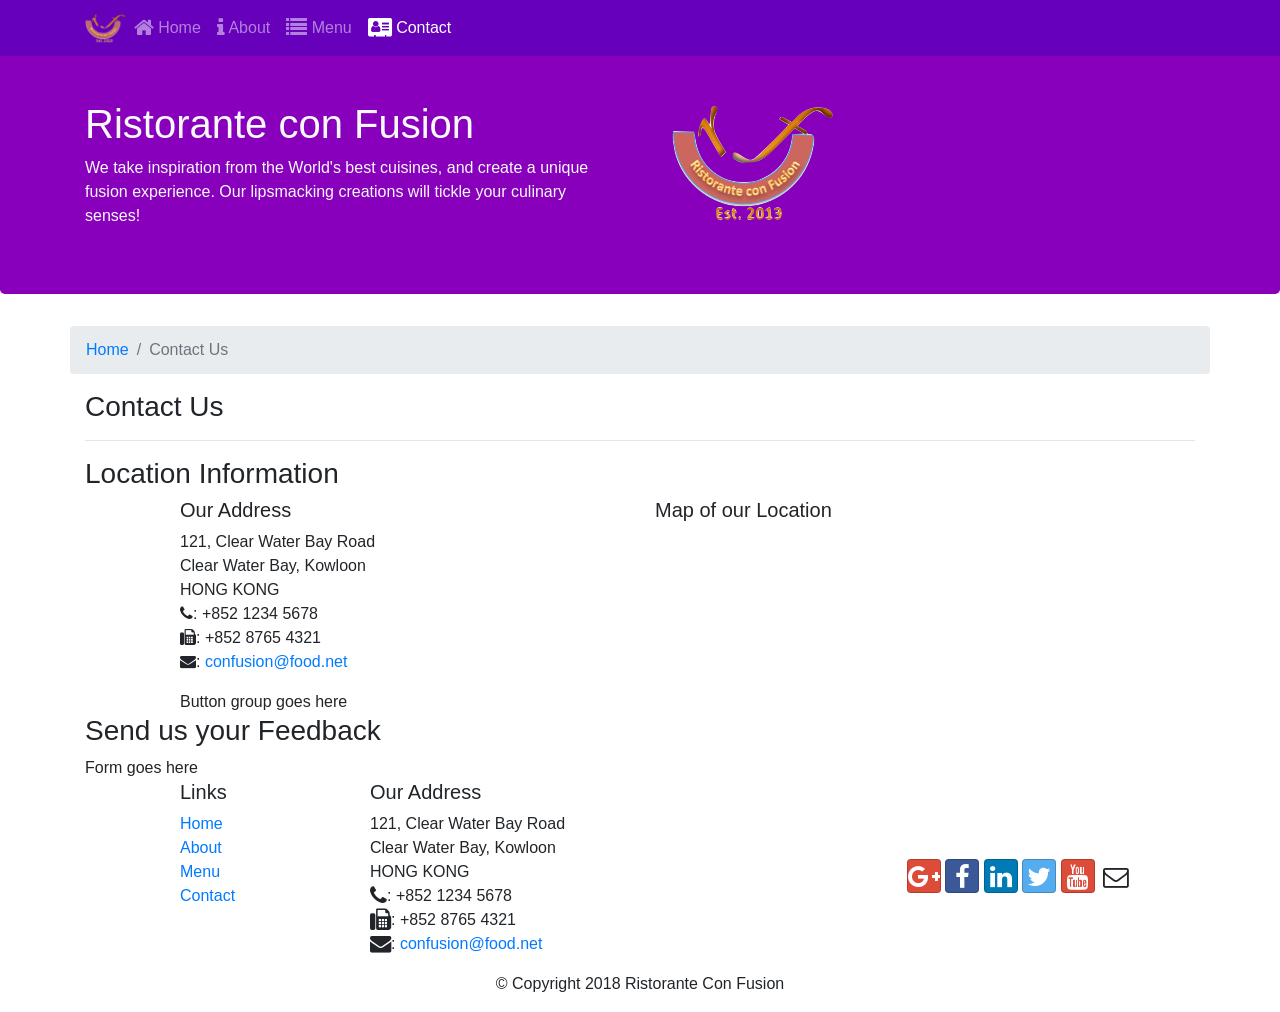
<file: bootstrap-course-module2/contact.html>
<!DOCTYPE html>
<html lang="en">

<head>
    <meta name="viewport" content="width=device-width, initial-scale=1.0, user-scalable=1.0, minimum-scale=1.0, maximum-scale=1.0">
    <meta charset="utf-8">  

    <title>Ristorante Con Fusion: About Us</title>
    <link rel="stylesheet" href="https://maxcdn.bootstrapcdn.com/bootstrap/4.3.1/css/bootstrap.min.css">
    <link rel="stylesheet" href=".\node_modules\font-awesome\css\font-awesome.min.css">
    <link rel="stylesheet" href=".\node_modules\bootstrap-social\bootstrap-social.css">
    <script src="https://ajax.googleapis.com/ajax/libs/jquery/3.4.1/jquery.min.js"></script>
    <script src="https://cdnjs.cloudflare.com/ajax/libs/popper.js/1.14.7/umd/popper.min.js"></script>
    <script src="https://maxcdn.bootstrapcdn.com/bootstrap/4.3.1/js/bootstrap.min.js"></script>
    <style>
        #foot{
            background-color: #c9e;

        }
        #top{
            background-color: #80B;
            padding:50px;
            margin-top: 50px;
        }
        .top2{
            background-color: #60B;
        }
        .navbar-logo1 .img-fluid{
            height: 30px;
        }

    </style>

</head>

<body>
    <nav class="navbar navbar-dark navbar-expand-sm fixed-top top2">
        <div class="container">
            
            <button class="navbar-toggler" type="button" data-toggle="collapse" data-target="#nav-bar">
                <span class="navbar-toggler-icon"></span>
            </button>
            <a class="navbar-logo1 mr-auto" href="#"><img src="img/logo.png" class="img-fluid float-right"></a>
            <div class="collapse navbar-collapse" id="nav-bar" >
                <ul class="navbar-nav mr-auto text-align-center">
                    <li class="nav-item"><a class="nav-link" href="./home.html"><span class="fa fa-home fa-lg"></span> Home</a> </li>
                    <li class="nav-item"><a class="nav-link" href="./aboutus.html"><span class="fa fa-info fa-lg"></span> About</a> </li>
                    <li class="nav-item"><a class="nav-link" href="./menu.html"><span class="fa fa-list fa-lg"></span> Menu</a> </li>
                    <li class="nav-item active"><a class="nav-link" href="./contact.html"><span class="fa fa-address-card fa-lg"></span> Contact</a> </li>     
                </ul>
            </div>
            
        </div>
    </nav>

    <header class="jumbotron text-light" id="top">
        <div class="container">
            <div class="row row-header">
                <div class="col-12 col-sm-6">
                    <h1>Ristorante con Fusion</h1>
                    <p>We take inspiration from the World's best cuisines, and create a unique fusion experience. Our lipsmacking creations will tickle your culinary senses!</p>
                </div>
                <div class="col-12 col-sm">
                     <div class="col-12 col-sm align-self-center">
                        <img src="img/logo.png" class="img-fluid">
                    </div>
                </div>
            </div>
        </div>
    </header>

    
    <div class="container">
        <div class="row">
            <ol class="col-12 breadcrumb">
                <li class="breadcrumb-item"><a href="./home.html">Home</a></li>
                <li class="breadcrumb-item active">Contact Us</li>
            </ol>
            <div class="col-12">
               <h3>Contact Us</h3>
               <hr>
            </div>
        </div>

        <div class="row row-content">
           <div class="col-12">
              <h3>Location Information</h3>
           </div>
            <div class="col-12 col-sm-4 offset-sm-1">
                   <h5>Our Address</h5>
                    <address style="font-size: 100%">
                      121, Clear Water Bay Road<br>
                      Clear Water Bay, Kowloon<br>
                      HONG KONG<br>
                      <i class="fa fa-phone"></i>: +852 1234 5678<br>
                      <i class="fa fa-fax"></i>: +852 8765 4321<br>
                      <i class="fa fa-envelope"></i>:
                        <a href="mailto:confusion@food.net">confusion@food.net</a>
                   </address>
            </div>
            <div class="col-12 col-sm-6 offset-sm-1">
                <h5>Map of our Location</h5>
            </div>
            <div class="col-12 col-sm-11 offset-sm-1">
                Button group goes here
            </div>
        </div>

        <div class="row row-content">
           <div class="col-12">
              <h3>Send us your Feedback</h3>
           </div>
            <div class="col-12 col-md-9">
                Form goes here
            </div>
             <div class="col-12 col-md">
            </div>
       </div>

    </div>

    <footer class="footer">
        <div class="container">
            <div class="row">             
                <div class="col-4 offset-1 col-sm-2">
                    <h5>Links</h5>
                    <ul class="list-unstyled">
                        <li><a href="#">Home</a></li>
                        <li><a href="#">About</a></li>
                        <li><a href="#">Menu</a></li>
                        <li><a href="#">Contact</a></li>
                    </ul>
                </div>
                <div class="col-7 col-sm-5">
                    <h5>Our Address</h5>
                    <address>
                      121, Clear Water Bay Road<br>
                      Clear Water Bay, Kowloon<br>
                      HONG KONG<br>
                      <i class="fa fa-phone fa-lg"></i>: +852 1234 5678<br>
                      <i class="fa fa-fax fa-lg"></i>: +852 8765 4321<br>
                      <i class="fa fa-envelope fa-lg"></i>: 
                      <a href="mailto:confusion@food.net">confusion@food.net</a>
                   </address>
                </div>
                <div class="col-12 col-sm-4 align-self-center">
                    <div class="text-center">
                        <a class="btn btn-social-icon btn-google" href="http://google.com/+"><i class="fa fa-google-plus"></i></a>
                        <a class="btn btn-social-icon btn-facebook" href="http://www.facebook.com/profile.php?id="><i class="fa fa-facebook"></i></a>
                        <a class="btn btn-social-icon btn-linkedin" href="http://www.linkedin.com/in/"><i class="fa fa-linkedin"></i></a>
                        <a class="btn btn-social-icon btn-twitter" href="http://twitter.com/"><i class="fa fa-twitter"></i></a>
                        <a class="btn btn-social-icon btn-google" href="http://youtube.com/"><i class="fa fa-youtube"></i></a>
                        <a class="btn btn-social-icon" href="mailto:"><i class="fa fa-envelope-o"></i></a>
                    </div>
                </div>
           </div>
           <div class="row justify-content-center">             
                <div class="col-auto">
                    <p>© Copyright 2018 Ristorante Con Fusion</p>
                </div>
           </div>
        </div>
    </footer>
    
</body>

</html>
</file>
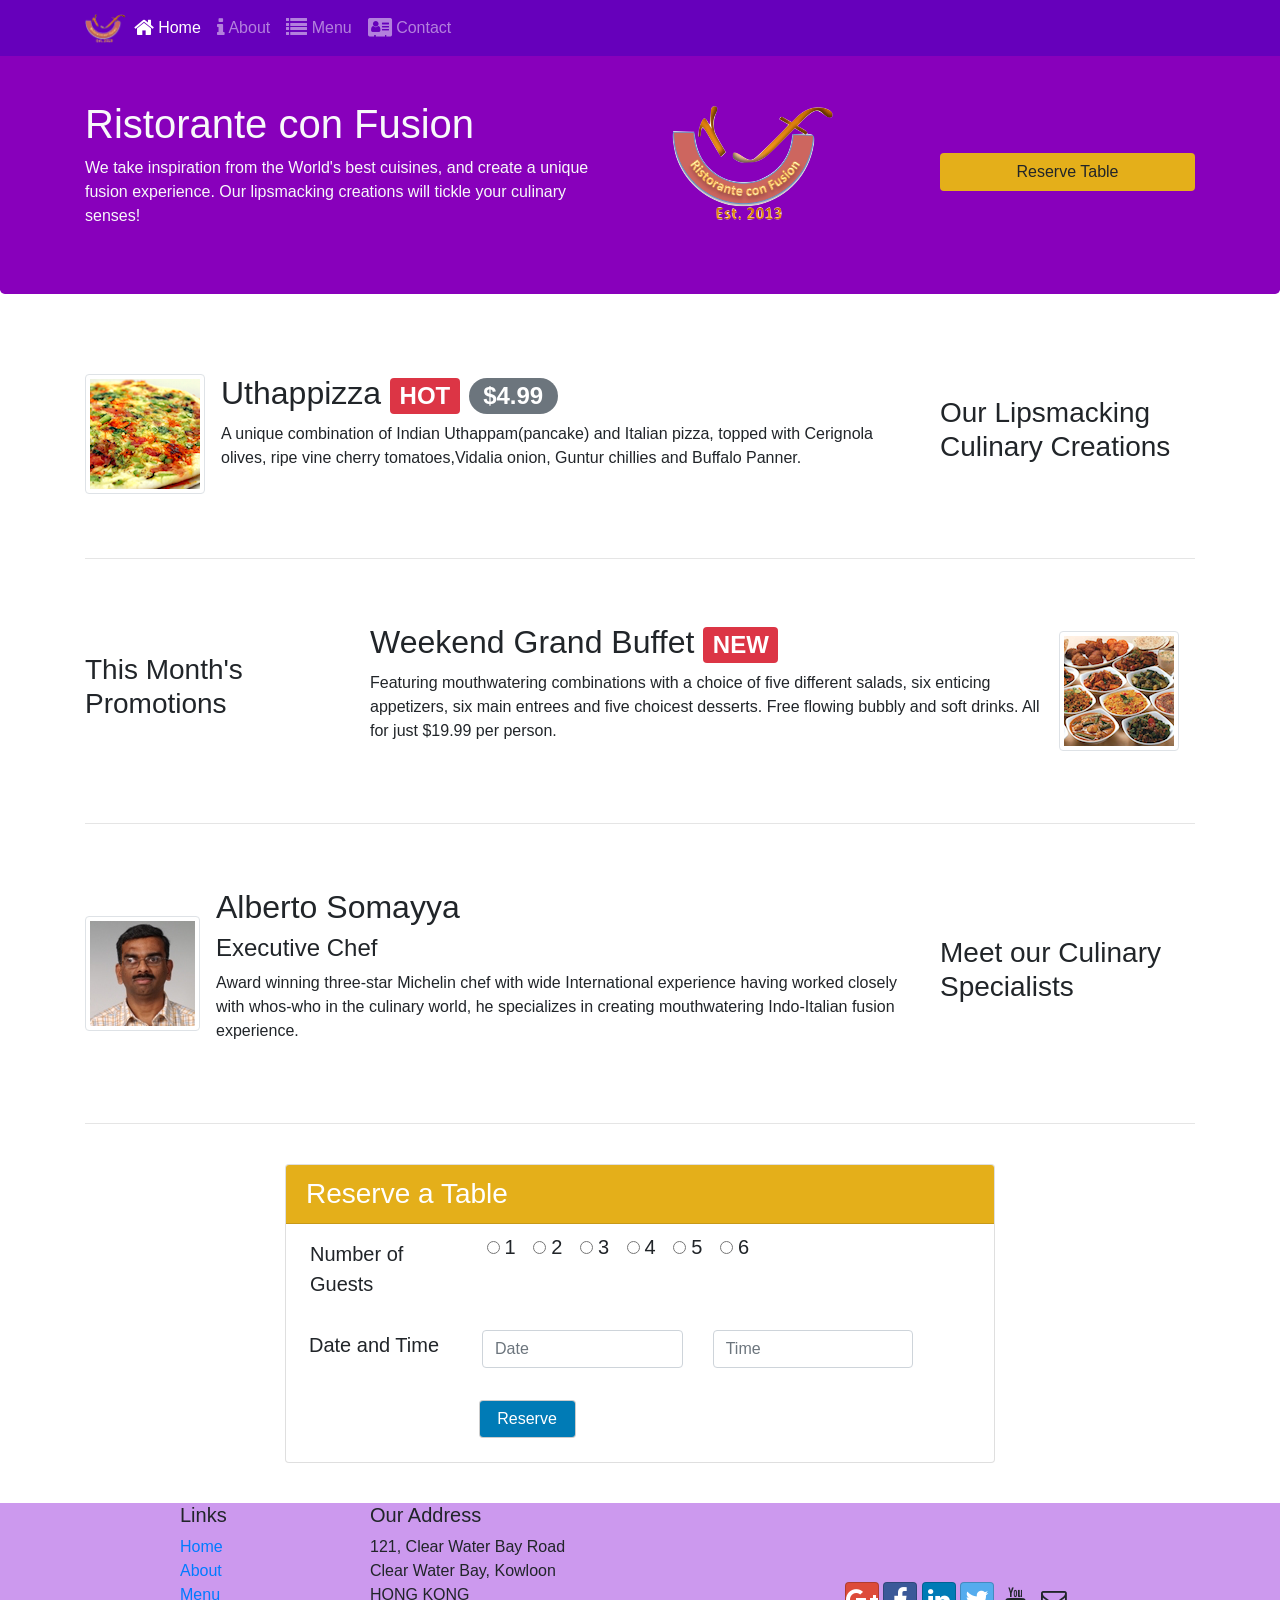
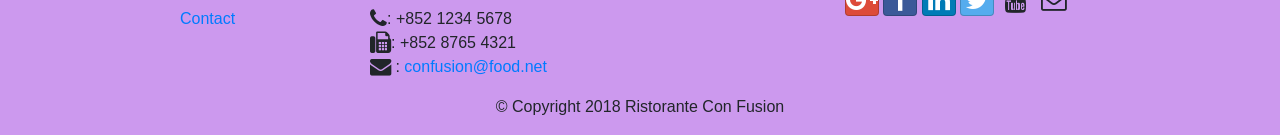
<file: bootstrap-course-module2/home.html>
<!DOCTYPE html>
<html lang="en">

<head>
	<meta name="viewport" content="width=device-width, initial-scale=1.0, user-scalable=1.0, minimum-scale=1.0, maximum-scale=1.0">
	<meta charset="utf-8">  

    <title>Ristorante Con Fusion: About Us</title>
    <link rel="icon" href="img/logo.png">
    <link rel="stylesheet" href="https://maxcdn.bootstrapcdn.com/bootstrap/4.3.1/css/bootstrap.min.css">
    <link rel="stylesheet" href=".\node_modules\font-awesome\css\font-awesome.min.css">
    <link rel="stylesheet" href=".\node_modules\bootstrap-social\bootstrap-social.css">
  	<script src="https://ajax.googleapis.com/ajax/libs/jquery/3.4.1/jquery.min.js"></script>
	<script src="https://cdnjs.cloudflare.com/ajax/libs/popper.js/1.14.7/umd/popper.min.js"></script>
	<script src="https://maxcdn.bootstrapcdn.com/bootstrap/4.3.1/js/bootstrap.min.js"></script>
	<style>
		#foot{
			background-color: #c9e;
		}
		#top{
			background-color: #80B;
            padding:50px;
            margin-top: 50px;
		}
        .top2{
            background-color: #60B;
        }
        .navbar-logo1 .img-fluid{
            height: 30px;
        }
        .rtbutton{
            background-color: #e4af1a;
        }
        .form-head{
            height: 50px;
            font-size: 20px;
            padding: 8px 0px 8px 18px;
            font-weight: bold;
            margin-bottom: 8px;
        }
        .form-radio{
            font-size: 20px;
            padding: 8px;
            margin-bottom: 8px;
            margin-left: 1px;

        }
        .form-input{
            font-size: 20px;
            padding: 8px;
            margin-bottom: 16px;

        }
        .form-submit{
            font-size: 20px;
            padding: 8px;
            margin-bottom: 16px;
        }
        .form-group{
            /*border:0.5px solid rgba(0,0,0,0.2);*/
            /*border-opacity:0.5;*/
            /*opacity: 0.5;*/
        }
        /*.form-check-inline{
            padding-left: 15px;
        }*/

	</style>

</head>

<body>
    <nav class="navbar navbar-dark navbar-expand-sm fixed-top top2">
        <div class="container">
            
            <button class="navbar-toggler" type="button" data-toggle="collapse" data-target="#nav-bar">
                <span class="navbar-toggler-icon"></span>
            </button>
            <a class="navbar-logo1 mr-auto" href="#"><img src="img/logo.png" class="img-fluid float-right"></a>
            <div class="collapse navbar-collapse" id="nav-bar" >
                <ul class="navbar-nav mr-auto text-align-center">
                    <li class="nav-item active"><a class="nav-link" href="./home.html"><span class="fa fa-home fa-lg"></span> Home</a> </li>
                    <li class="nav-item"><a class="nav-link" href="./aboutus.html"><span class="fa fa-info fa-lg"></span> About</a> </li>
                    <li class="nav-item"><a class="nav-link" href="./menu.html"><span class="fa fa-list fa-lg"></span> Menu</a> </li>
                    <li class="nav-item"><a class="nav-link" href="./contact.html"><span class="fa fa-address-card fa-lg"></span> Contact</a> </li>     
                </ul>
            </div>
            
        </div>
    </nav>

    <header class="jumbotron text-light" id="top">
        <div class="container">
            <div class="row row-header">
                <div class="col-12 col-sm-6">
                    <h1>Ristorante con Fusion</h1>
                    <p>We take inspiration from the World's best cuisines, and create a unique fusion experience. Our lipsmacking creations will tickle your culinary senses!</p>
                </div>
                <div class="col-12 col-sm-3">
                     <div class="col-12 col-sm align-self-center">
                        <img src="img/logo.png" class="img-fluid">
                    </div>
                </div>
                <div class="col-12 col-sm-3 align-self-center">
                    <a href="#reserve-form" class="btn btn-block rtbutton">Reserve Table</a>
                </div>
            </div>
        </div>
    </header>



    <div class="container">
        <br>
        <br>
        <div class="row row-content align-items-center">

            <div class="col-sm-4 col-12 order-sm-last col-md-3">
                <h3>Our Lipsmacking Culinary Creations</h3>
            </div>    

            <div class="col col-sm order-sm-first col-md"> 
                <div class="media">
                    <img class="d-flex mr-3 img-thumbnail align-self-center" src="img/uthappizza.png" alt="uthappizza">
                    <div class="media-body">
                        <h2 class="mt-0">Uthappizza <span class="badge badge-danger">HOT</span> <span class="badge badge-pill badge-secondary">$4.99</span></h2>
                        <p class="d-none d-sm-block">A unique combination of Indian Uthappam(pancake) and Italian pizza, topped with Cerignola olives, ripe vine cherry tomatoes,Vidalia onion, Guntur chillies and Buffalo Panner.</p>
                    </div>
                </div>
            </div> 

        </div>
        <br>
        <br>
        <hr>
        <br>
        <br>

        <div class="row row-content align-items-center">

            <div class="col-sm-4 col-12 order-sm-first col-md-3">
                <h3>This Month's Promotions</h3>
            </div>    

            <div class="col col-sm order-sm-last col-md"> 
                <div class="media">
                    <div class="media-body">
                        <h2 class="mt-0">Weekend Grand Buffet <span class="badge badge-danger">NEW</span></h2>
                        <p class="d-none d-sm-block">Featuring mouthwatering combinations with a choice of five different salads, six enticing appetizers, six main entrees and five choicest desserts. Free flowing bubbly and soft drinks. All for just $19.99 per person.</p>
                    </div>
                    <img class="d-flex mr-3 img-thumbnail align-self-center" src="img/buffet.png" alt="buffet">
                </div>
            </div> 
        </div>
        <br>
        <br>
        <hr>
        <br>
        <br>

        <div class="row row-content align-items-center">
            <div class="col-sm-4 col-12 order-sm-last col-md-3">
                <h3>Meet our Culinary Specialists</h3>
            </div>    
            <div class="col col-sm order-sm-first col-md"> 
                <div class="media">
                    <img class="d-flex mr-3 img-thumbnail align-self-center" src="img/alberto.png" alt="Alberto">
                    <div class="media-body">
                        <h2 class="mt-0">Alberto Somayya</h2>
                        <h4>Executive Chef</h4>
                        <p class="d-none d-sm-block">Award winning three-star Michelin chef with wide International experience having worked closely with whos-who in the culinary world, he specializes in creating mouthwatering Indo-Italian fusion experience.</p>
                    </div>
                </div>
            </div> 
        </div>
        <br>
        <br>
        <hr>
        <br>
        <div class="container" id="reserve-form">
        <div class="row">
            <div class="col-10 col-md-8 offset-md-2 offset-1">
                <div class="form-group card">
                    <h3 class="card-header rtbutton text-white">Reserve a Table</h3>
                    <div class="card-body row form-radio">
                        <label class="col-sm-3 col-12 col-form-label float-left">Number of Guests</label>
                        <div class="col-sm-9 col-12">
                            <div class="form-check-inline">
                                <label class="form-check-label">
                                     <input type="radio" class="form-check-input" name="optradio">1
                                </label>
                            </div>
                            <div class="form-check-inline">
                                <label class="form-check-label">
                                     <input type="radio" class="form-check-input" name="optradio">2
                                </label>
                            </div>
                            <div class="form-check-inline disabled">
                                <label class="form-check-label">
                                    <input type="radio" class="form-check-input" name="optradio">3
                                </label>
                            </div>
                            <div class="form-check-inline">
                                <label class="form-check-label">
                                     <input type="radio" class="form-check-input" name="optradio">4
                                </label>
                            </div>
                            <div class="form-check-inline">
                                <label class="form-check-label">
                                     <input type="radio" class="form-check-input" name="optradio">5
                                </label>
                            </div>
                            <div class="form-check-inline">
                                <label class="form-check-label">
                                    <input type="radio" class="form-check-input" name="optradio">6
                                </label>
                            </div>
                        </div>    
                    </div>



                    <div class="form-input" >
                        <div class="col-sm-3 col-12 float-left"><label>Date and Time</label></div>
                        <div class="col-sm-4 col-12 float-left">
                            <input type="text" class="form-control" placeholder="Date">
                        </div>
                        <div class="col-sm-4 col-12 float-left">
                            <input type="text" class="form-control" placeholder="Time">
                        </div>  
                    </div>
                    <div class="col-12">
                        <div class="offset-sm-3 col-md-4 col-sm-4 col-lg-2 col-5 form-submit">
                            <button class="form-control btn btn-linkedin" type="Submit">Reserve</button>
                        </div> 
                    </div>         
                                     

                </div>
                
            </div>
            
        </div> 
        <br>
    </div>
    </div>



    

    <footer class="footer" id="foot">
        <div class="container">
            <div class="row">             
                <div class="col-4 offset-1 col-sm-2">
                    <h5>Links</h5>
                    <ul class="list-unstyled">
                        <li><a href="./home.html">Home</a></li>
                        <li><a href="./aboutus.html">About</a></li>
                        <li><a href="./menu.html">Menu</a></li>
                        <li><a href="./contact.html">Contact</a></li>
                    </ul>
                </div>
                <div class="col-7 col-sm-5">
                    <h5>Our Address</h5>
                    <address>
		              121, Clear Water Bay Road<br>
		              Clear Water Bay, Kowloon<br>
		              HONG KONG<br>
		              <i class="fa fa-phone fa-lg"></i>: +852 1234 5678<br>
		              <i class="fa fa-fax fa-lg"></i>: +852 8765 4321<br>
		              <i class="fa fa-envelope fa-lg"></i> : <a href="mailto:confusion@food.net">confusion@food.net</a>
		           </address>
                </div>
                <div class="col-12 col-sm-4 align-self-center">
                    <div class="test-center">
                        <a class="btn btn-social-icon btn-google" href="http://google.com/+"><i class="fa fa-google-plus"></i></a>
                        <a class="btn btn-social-icon btn-facebook" href="http://www.facebook.com/profile.php?id="><i class="fa fa-facebook"></i></a>
                        <a class="btn btn-social-icon btn-linkedin" href="http://www.linkedin.com/in/"><i class="fa fa-linkedin"></i></a>
                        <a class="btn btn-social-icon btn-twitter" href="http://twitter.com/"><i class="fa fa-twitter"></i></a>
                        <a class="btn btn-social-icon btn-youtube" href="http://youtube.com/"><i class="fa fa-youtube"></i></a>
                        <a class="btn btn-social-icon" href="mailto:confusion@food.net"><i class="fa fa-envelope-o"></i></a>
                    </div>
                </div>
           </div>
           <div class="row justify-content-center">             
                <div class="col-auto">
                    <i class="fas fa-user-astronaut"></i>
                    <p>© Copyright 2018 Ristorante Con Fusion</p>
                </div>
           </div>
        </div>
    </footer>
    
</body>

</html>
</file>
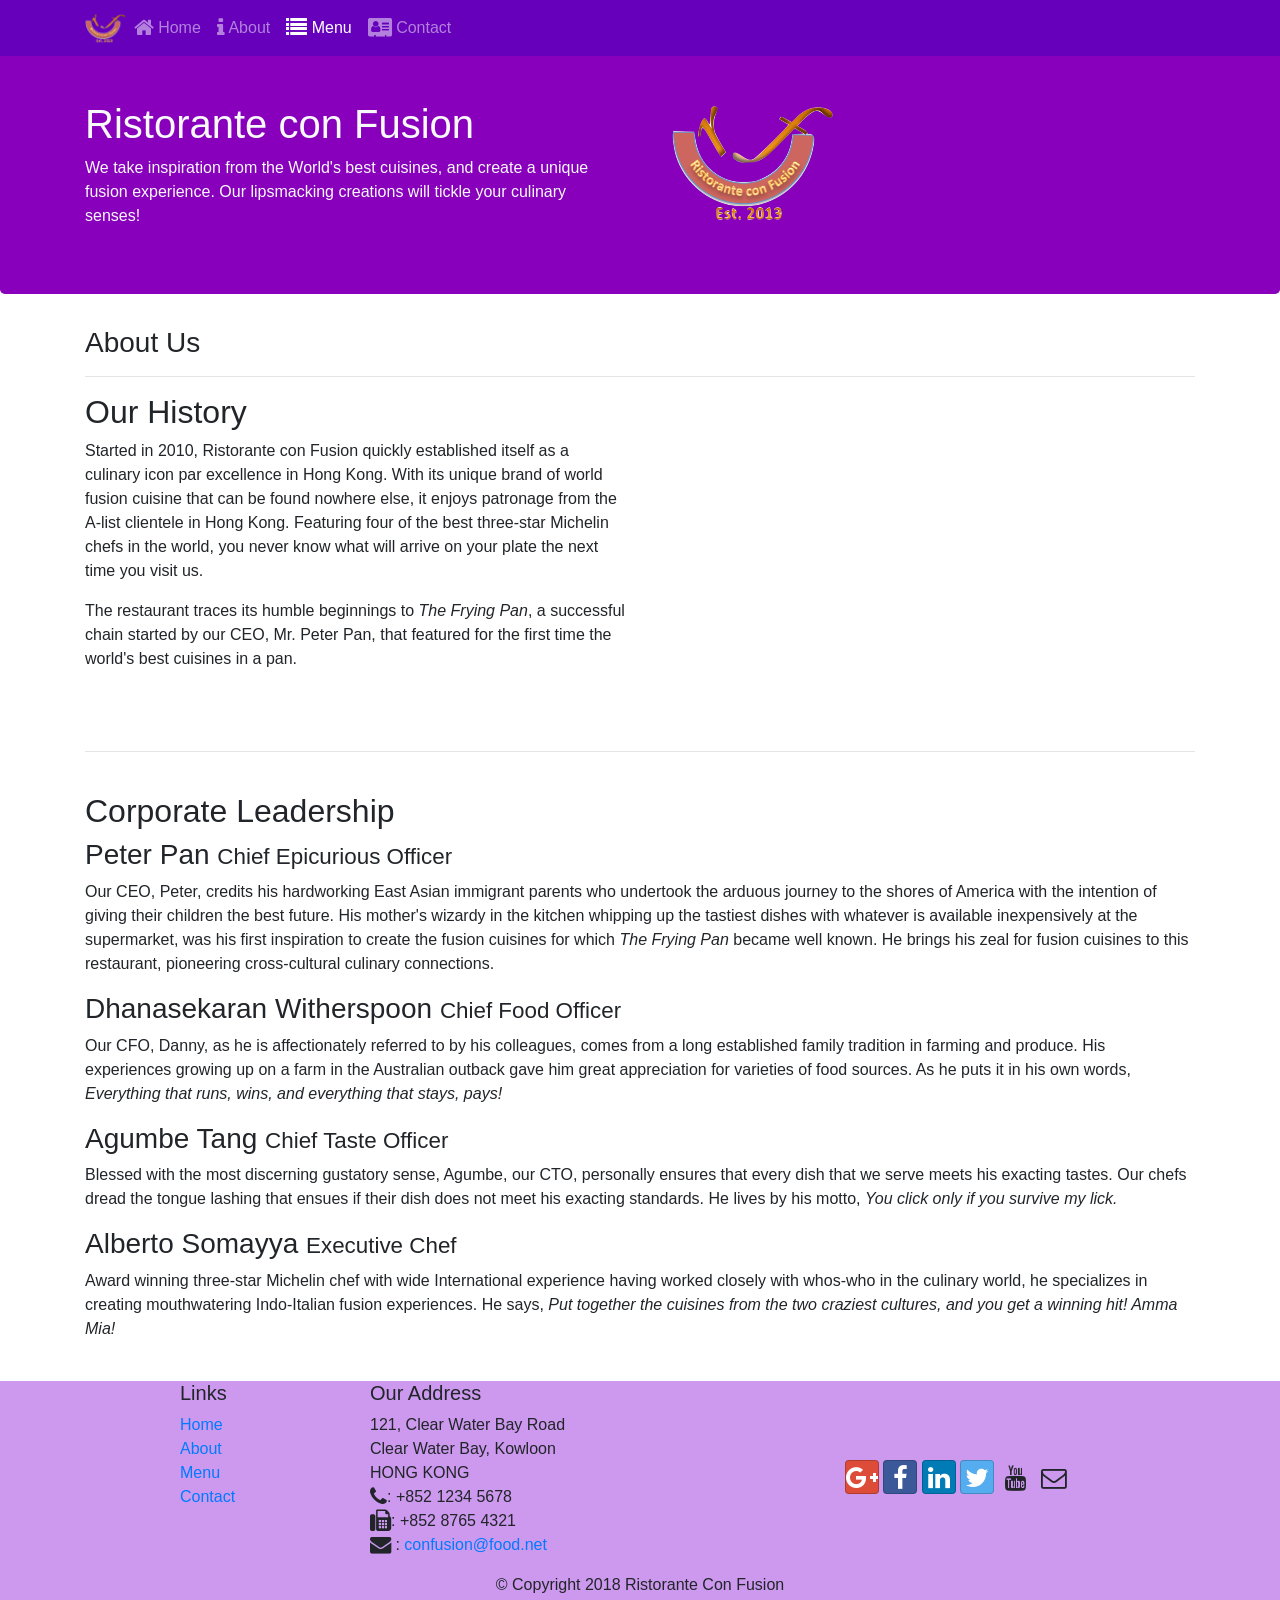
<file: bootstrap-course-module2/menu.html>
<!DOCTYPE html>
<html lang="en">

<head>
    <meta name="viewport" content="width=device-width, initial-scale=1.0, user-scalable=1.0, minimum-scale=1.0, maximum-scale=1.0">
    <meta charset="utf-8">  

    <title>Ristorante Con Fusion: About Us</title>
    <link rel="stylesheet" href="https://maxcdn.bootstrapcdn.com/bootstrap/4.3.1/css/bootstrap.min.css">
    <link rel="stylesheet" href=".\node_modules\font-awesome\css\font-awesome.min.css">
    <link rel="stylesheet" href=".\node_modules\bootstrap-social\bootstrap-social.css">
    <script src="https://ajax.googleapis.com/ajax/libs/jquery/3.4.1/jquery.min.js"></script>
    <script src="https://cdnjs.cloudflare.com/ajax/libs/popper.js/1.14.7/umd/popper.min.js"></script>
    <script src="https://maxcdn.bootstrapcdn.com/bootstrap/4.3.1/js/bootstrap.min.js"></script>
    <style>
        #foot{
            background-color: #c9e;

        }
        #top{
            background-color: #80B;
            padding:50px;
            margin-top: 50px;
        }
        .top2{
            background-color: #60B;
        }
        .navbar-logo1 .img-fluid{
            height: 30px;
        }

    </style>

</head>

<body>
    <nav class="navbar navbar-dark navbar-expand-sm fixed-top top2">
        <div class="container">
            
            <button class="navbar-toggler" type="button" data-toggle="collapse" data-target="#nav-bar">
                <span class="navbar-toggler-icon"></span>
            </button>
            <a class="navbar-logo1 mr-auto" href="#"><img src="img/logo.png" class="img-fluid float-right"></a>
            <div class="collapse navbar-collapse" id="nav-bar" >
                <ul class="navbar-nav mr-auto text-align-center">
                    <li class="nav-item"><a class="nav-link" href="./home.html"><span class="fa fa-home fa-lg"></span> Home</a> </li>
                    <li class="nav-item"><a class="nav-link" href="./aboutus.html"><span class="fa fa-info fa-lg"></span> About</a> </li>
                    <li class="nav-item active"><a class="nav-link" href="./menu.html"><span class="fa fa-list fa-lg"></span> Menu</a> </li>
                    <li class="nav-item"><a class="nav-link" href="./contact.html"><span class="fa fa-address-card fa-lg"></span> Contact</a> </li>     
                </ul>
            </div>
            
        </div>
    </nav>

    <header class="jumbotron text-light" id="top">
        <div class="container">
            <div class="row row-header">
                <div class="col-12 col-sm-6">
                    <h1>Ristorante con Fusion</h1>
                    <p>We take inspiration from the World's best cuisines, and create a unique fusion experience. Our lipsmacking creations will tickle your culinary senses!</p>
                </div>
                <div class="col-12 col-sm">
                     <div class="col-12 col-sm align-self-center">
                        <img src="img/logo.png" class="img-fluid">
                    </div>
                </div>
            </div>
        </div>
    </header>

    <div class="container">
        <div>
            <div>
               <h3>About Us</h3>
               <hr>
            </div>
        </div>

        <div class="row">
            <div class="col-12 col-md-6">
                <h2>Our History</h2>
                <p>Started in 2010, Ristorante con Fusion quickly established itself as a culinary icon par excellence in Hong Kong. With its unique brand of world fusion cuisine that can be found nowhere else, it enjoys patronage from the A-list clientele in Hong Kong.  Featuring four of the best three-star Michelin chefs in the world, you never know what will arrive on your plate the next time you visit us.</p>
                <p>The restaurant traces its humble beginnings to <em>The Frying Pan</em>, a successful chain started by our CEO, Mr. Peter Pan, that featured for the first time the world's best cuisines in a pan.</p>
            </div>
            <div class="col-12">
                <br>
                <br>
                <hr>
                <br>
            </div>
        </div>


        <div>
            <div>
                <h2>Corporate Leadership</h2>
                <div>
                    
                    <h3>Peter Pan <small>Chief Epicurious Officer</small></h3>
                    <div class="d-none d-md-block">
                        <p>Our CEO, Peter, credits his hardworking East Asian immigrant parents who undertook the arduous journey to the shores of America with the intention of giving their children the best future. His mother's wizardy in the kitchen whipping up the tastiest dishes with whatever is available inexpensively at the supermarket, was his first inspiration to create the fusion cuisines for which <em>The Frying Pan</em> became well known. He brings his zeal for fusion cuisines to this restaurant, pioneering cross-cultural culinary connections.</p>
                    </div>
                    
                    
                </div>
                <div>
                    <h3>Dhanasekaran Witherspoon <small>Chief Food Officer</small></h3>
                    <div class="d-none d-md-block">
                        <p>Our CFO, Danny, as he is affectionately referred to by his colleagues, comes from a long established family tradition in farming and produce. His experiences growing up on a farm in the Australian outback gave him great appreciation for varieties of food sources. As he puts it in his own words, <em>Everything that runs, wins, and everything that stays, pays!</em></p>
                    </div>
                </div>
                <div>
                    <h3>Agumbe Tang <small>Chief Taste Officer</small></h3>
                    <div class="d-none d-md-block">
                        <p>Blessed with the most discerning gustatory sense, Agumbe, our CTO, personally ensures that every dish that we serve meets his exacting tastes. Our chefs dread the tongue lashing that ensues if their dish does not meet his exacting standards. He lives by his motto, <em>You click only if you survive my lick.</em></p>
                    </div>
                    
                </div>
                <div>
                    <h3>Alberto Somayya <small>Executive Chef</small></h3>
                    <div class="d-none d-md-block">
                        <p>Award winning three-star Michelin chef with wide International experience having worked closely with whos-who in the culinary world, he specializes in creating mouthwatering Indo-Italian fusion experiences. He says, <em>Put together the cuisines from the two craziest cultures, and you get a winning hit! Amma Mia!</em></p><br>
                    </div>
                    
                </div>
                
                
                
            </div>
       </div>

    </div>

    <footer class="footer" id="foot">
        <div class="container">
            <div class="row">             
                <div class="col-4 offset-1 col-sm-2">
                    <h5>Links</h5>
                    <ul class="list-unstyled">
                        <li><a href="./home.html">Home</a></li>
                        <li><a href="./aboutus.html">About</a></li>
                        <li><a href="./menu.html">Menu</a></li>
                        <li><a href="./contact.html">Contact</a></li>
                    </ul>
                </div>
                <div class="col-7 col-sm-5">
                    <h5>Our Address</h5>
                    <address>
                      121, Clear Water Bay Road<br>
                      Clear Water Bay, Kowloon<br>
                      HONG KONG<br>
                      <i class="fa fa-phone fa-lg"></i>: +852 1234 5678<br>
                      <i class="fa fa-fax fa-lg"></i>: +852 8765 4321<br>
                      <i class="fa fa-envelope fa-lg"></i> : <a href="mailto:confusion@food.net">confusion@food.net</a>
                   </address>
                </div>
                <div class="col-12 col-sm-4 align-self-center">
                    <div class="test-center">
                        <a class="btn btn-social-icon btn-google" href="http://google.com/+"><i class="fa fa-google-plus"></i></a>
                        <a class="btn btn-social-icon btn-facebook" href="http://www.facebook.com/profile.php?id="><i class="fa fa-facebook"></i></a>
                        <a class="btn btn-social-icon btn-linkedin" href="http://www.linkedin.com/in/"><i class="fa fa-linkedin"></i></a>
                        <a class="btn btn-social-icon btn-twitter" href="http://twitter.com/"><i class="fa fa-twitter"></i></a>
                        <a class="btn btn-social-icon btn-youtube" href="http://youtube.com/"><i class="fa fa-youtube"></i></a>
                        <a class="btn btn-social-icon" href="mailto:"><i class="fa fa-envelope-o"></i></a>
                    </div>
                </div>
           </div>
           <div class="row justify-content-center">             
                <div class="col-auto">
                    <i class="fas fa-user-astronaut"></i>
                    <p>© Copyright 2018 Ristorante Con Fusion</p>
                </div>
           </div>
        </div>
    </footer>
    
</body>

</html>
</file>
<file: mod3/css/mod3.css>
body{
    font-size: 20px;
    color:black !important;
    background-color: #f0122f;
}
#header-nav{
	background-color: #123456;
	border-radius:0;
	border:0;
	/**/
	/*position: fixed;*/
	width:100%;
}
.container .row2{
	padding:0%;
}
.row{
	padding: 5%;
}
.row h1{
	text-align: center;
	font-weight:bold;
}
.row h2{
	text-align: center;
	font-weight:bold;
}
.navbar-brand{
	padding-top:30px;
	float:left;
	width:70%;
}
.navbar-brand h1{/*Resturant name*/
	color:white;
	font-weight: bold;
	text-shadow: 1px 1px 1px #0ff;
	margin-top: 0;
	margin-bottom: 0;
	line-height: .75;
	font-size:1.5em;
}
.navbar-brand a:hover, .navbar-brand a:focus{
	text-decoration: none;
}
#nav-list{
	font-size:50%;
	margin-top: 10px;
}
#nav-list a{
	color: #951c49;
	text-align: center;
}
#nav-list a:hover{
	background:#E7E7E7;
}
.navbar-header button.navbar-toggle, .navbar-header .icon-bar{
	border: 1px solid #61122f;
}
.navbar-header button.navbar-toggle{
	clear: both;
	margin-top: -60px;
}
.button{
	margin-top:20px;
}
#li-button{
	border:1px solid white;
}
#item1{
	background-color: brown;
	box-shadow: 0 0 9px 5px black;
}
#item2{
	background-color: #755;
	box-shadow: 0 0 9px 5px black;
}
#item3{
	background-color: #444;
	box-shadow: 0 0 9px 5px black;
}
/*#description{
	height:1000px;
}*/
@media (min-width: 1200px){

}
@media (min-width: 992px){
	#logo-img{
		width:100px;
		height: 100px;
		margin: 5px 5px 5px 0;
		background-size: 100%;
	}
	#header-nav{
		height: 70px;
	}
}
@media (min-width: 768px) and (max-width: 991px){
	#header-nav{
		height: 70px;
	}
}
@media (max-width:767px){
	.navbar-brand{
		padding-top:10px;
		height: 80px;
	}
	.navbar-brand h1{

		padding-top: 10px;
		font-size:5vw;
	}
	#li-button a{
		font-size: 20px;
	}
	#collapsable-nav{
	width:100%;
	
}
@media(min-width: 10px){
	.jumbotron{
		background-size: 100%;
		padding:0 0 0 0 !important;
	}
	.main_content{
	margin-left: 0px;
	margin-right: 0px;
	}
	.container{
		margin-left: 10%;
		margin-right: 10%;
	}

}
</file>
<file: module2-solution/css/style.css>
*{
	box-sizing: border-box;
	overflow:auto;
}
*:hover{

}
h1{
	margin-bottom: 30px;
	text-align: center;
}
body{
	background-color: #232323;
	color: #FFFFFF;
	margin:0;
	font-family: Arial;
	
}
.box{
	width:100%;
	color:white;
}
#inner2{
	border:2px solid black;
	background-color: white;
	width:90%;
	height: 200px;
	margin-right: auto;
	margin-left: auto;
	/*margin-top: 20px;
	margin-bottom: 40px;*/
	color:black;

}
#inner2:hover {
	border:2px solid black;
	background-color: #f2d4d4;
	width:100%;
	margin-right: auto;
	margin-left: auto;
	height: 240px;
	/*margin-top: 20px;
	margin-bottom: 40px;*/
	color:black;

}
#desc{
	padding:15px;
}
.html #inner2 p:hover{
	color:red;
}
 section{
	width:auto;
	text-align:right;
	border:1px solid black;
	background-color: #f2d4ff;
	padding:10px;
	margin-left:82%;
	margin-top:0px;
	font-weight: bold;
	box-shadow: 0 0 9px 5px black;
}
.ph{
	background-color: #f2d4ff;

}
.pc{
	background-color: #ff5500;
}
.pj{
	background-color: #f200ff;

}


b{
	box-shadow: 0 0 9px 5px black;
}
@media(min-width: 992px){
	.col-lg-1, .col-lg-2, .col-lg-3, .col-lg-4, .col-lg-5, .col-lg-6,.col-lg-7,.col-lg-8,.col-lg-9,.col-lg-10,.col-lg-11,.col-lg-12{
		float: left;
	}
	.col-lg-1{
		width: 8.33%;
	}
	.col-lg-2{
		width: 16.66%;
	}
	.col-lg-3{
		width: 25%;
	}
	.col-lg-4{
		width: 33.33%;
	}
	.col-lg-5{
		width: 41.66%;
	}
	.col-lg-6{
		width: 50%;
	}
	.col-lg-7{
		width: 58.33%;
	}
	.col-lg-8{
		width: 66.66%;
	}
	.col-lg-9{
		width: 74.99%;
	}
	.col-lg-10{
		width: 83.33%;
	}
	.col-lg-11{
		width: 91.66%;
	}
	.col-lg-12{
		width: 100%;
	}
}
@media(min-width: 768px) and (max-width:991px){
	.col-md-1, .col-md-2, .col-md-3, .col-md-4, .col-md-5, .col-md-6,.col-md-7,.col-md-8,.col-md-9,.col-md-10,.col-md-11,.col-md-12{
		float: left;
		border: 2px solid black;
	}
	.col-md-1{
		width: 8.33%;
	}
	.col-md-2{
		width: 16.66%;
	}
	.col-md-3{
		width: 25%;
	}
	.col-md-4{
		width: 33%;
	}
	.col-md-5{
		width: 41.66%;
	}
	.col-md-6{
		width: 50%;
	}
	.col-md-7{
		width: 58.33%;
	}
	.col-md-8{
		width: 66.66%;
	}
	.col-md-9{
		width: 74.99%;
	}
	.col-md-10{
		width: 83.33%;
	}
	.col-md-11{
		width: 91.66%;
	}
	.col-md-12{
		width: 100%;
	}
	.js #inner2{
		width:95%;
	}
}
@media(max-width: 767px){
	.col-xs-1, .col-xs-2, .col-xs-3, .col-xs-4, .col-xs-5, .col-xs-6,.col-xs-7,.col-xs-8,.col-xs-9,.col-xs-10,.col-xs-11,.col-xs-12{
		float: left;
		border: 2px solid black;
	}
	.col-xs-1{
		width: 8.33%;
	}
	.col-xs-2{
		width: 16.66%;
	}
	.col-xs-3{
		width: 25%;
	}
	.col-xs-4{
		width: 33%;
	}
	.col-xs-5{
		width: 41.66%;
	}
	.col-xs-6{
		width: 50%;
	}
	.col-xs-7{
		width: 58.33%;
	}
	.col-xs-8{
		width: 66.66%;
	}
	.col-xs-9{
		width: 74.99%;
	}
	.col-xs-10{
		width: 83.33%;
	}
	.col-xs-11{
		width: 91.66%;
	}
	.col-xs-12{
		width: 100%;
	}
}
</file>
<file: bootstrap-course-module2/node_modules/bootstrap-social/assets/css/docs.css>
body{font-weight:300;-webkit-font-smoothing:antialiased}
h2{text-align:center;font-weight:300}
.btn-social-icon{margin-bottom:4px}
.jumbotron{position:relative;font-size:16px;color:#fff;color:rgba(255,255,255,0.75);text-align:center;border-radius:0;padding-bottom:80px;background-image:-webkit-linear-gradient(left, #720e9e 0, #dd4b39 100%);background-image:-o-linear-gradient(left, #720e9e 0, #dd4b39 100%);background-image:linear-gradient(to right, #720e9e 0, #dd4b39 100%);background-repeat:repeat-x;filter:progid:DXImageTransform.Microsoft.gradient(startColorstr='#ff720e9e', endColorstr='#ffdd4b39', GradientType=1)}.jumbotron h1{margin-bottom:15px;font-weight:300;letter-spacing:-1px;color:#fff}
.jumbotron iframe{width:100px !important;height:20px !important;border:none;overflow:hidden;margin:2px}
.jumbotron p a,.jumbotron .jumbotron-links a{font-weight:500;color:#fff}
.jumbotron .jumbotron-links{margin-top:15px;margin-bottom:0;padding-left:0;list-style:none;font-size:14px}.jumbotron .jumbotron-links li{display:inline}
.jumbotron .jumbotron-links li+li{margin-left:20px}
.jumbotron .bottom{position:absolute;bottom:0;left:0;right:0;padding:18px;background-color:rgba(0,0,0,0.2)}
.btn-outline{margin-top:15px;margin-bottom:15px;padding:18px 24px;font-size:inherit;font-weight:500;color:#fff;background-color:transparent;border-color:#fff;border-color:rgba(255,255,255,0.5);transition:all .1s ease-in-out}.btn-outline:hover,.btn-outline:active{color:#720e9e;background-color:#fff;border-color:#fff}
.how-to{padding:20px}.how-to h2{text-align:center}
.how-to li{font-size:21px;line-height:1.7;margin-top:20px}.how-to li p{font-size:16px;color:#555}
.how-to code{font-size:85%;word-wrap:break-word;white-space:normal}
footer{text-align:center;opacity:.8;padding:50px;background-image:-webkit-linear-gradient(left, #dd4b39 0, #720e9e 100%);background-image:-o-linear-gradient(left, #dd4b39 0, #720e9e 100%);background-image:linear-gradient(to right, #dd4b39 0, #720e9e 100%);background-repeat:repeat-x;filter:progid:DXImageTransform.Microsoft.gradient(startColorstr='#ffdd4b39', endColorstr='#ff720e9e', GradientType=1)}footer a{color:#fff}footer a:hover{color:#fff}
.links{margin:0;list-style:none;padding-left:0}.links li{display:inline;padding:0 10px}
.social-class .social-hex{font-family:Monaco,Menlo,Consolas,"Courier New",monospace;font-size:10px;opacity:.3;float:right}
.social-class li{margin-bottom:4px}.social-class li:hover .social-hex{opacity:1}
.social-class li:hover code{background-color:#e8e8ee}
.social-class code{cursor:default}
</file>
